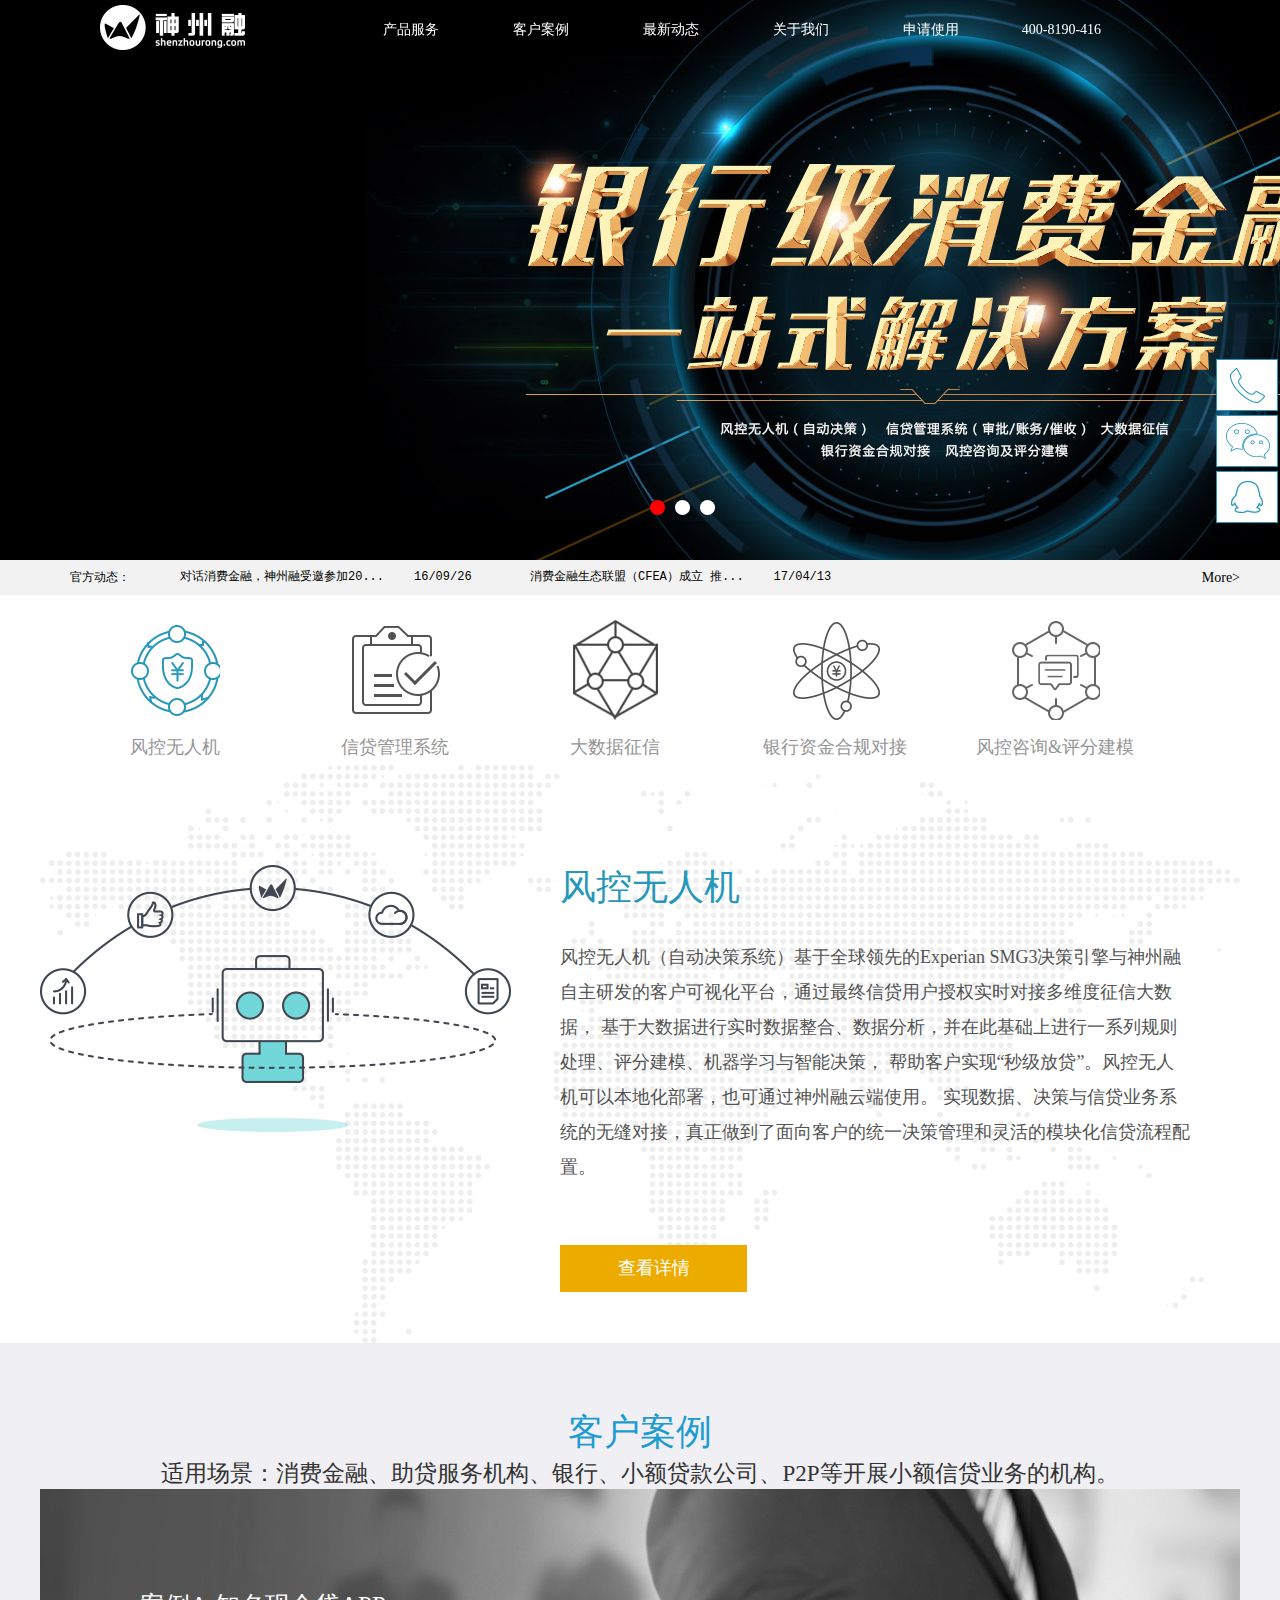
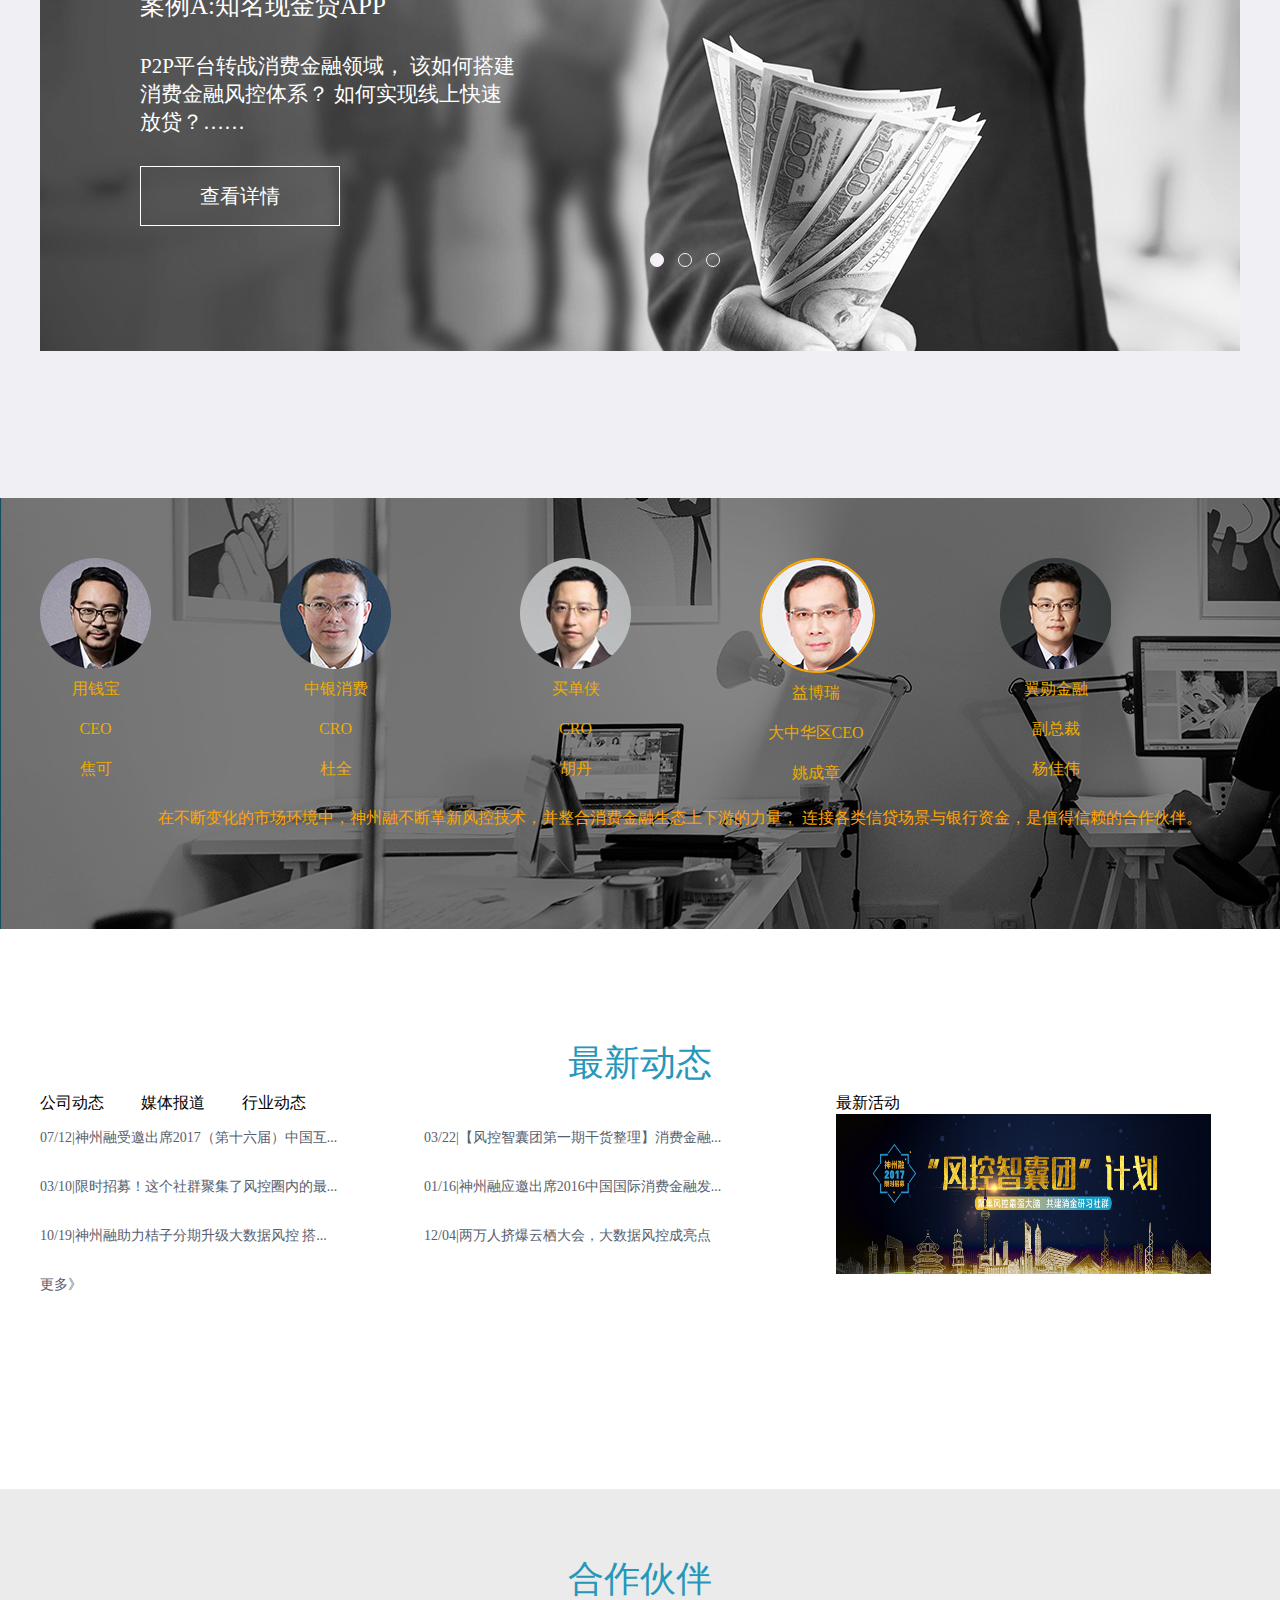
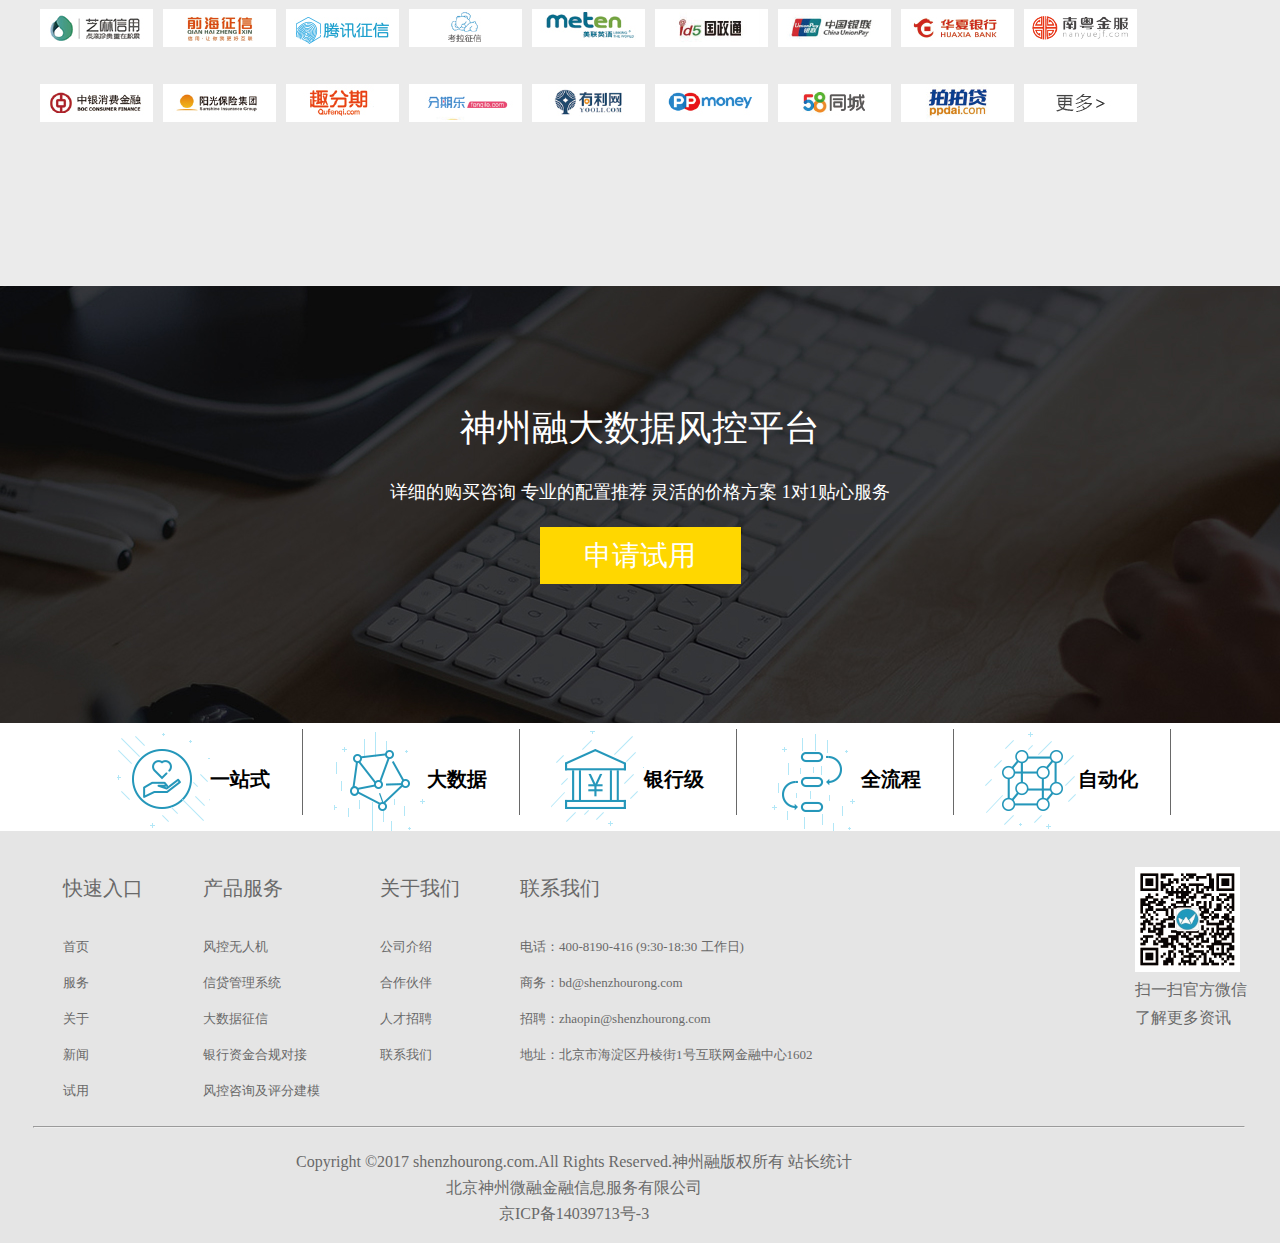
<file: html/index.html>
<!DOCTYPE html>
<html lang="en" xmlns="http://www.w3.org/1999/html" xmlns="http://www.w3.org/1999/html">
<head>
    <meta charset="UTF-8">
    <title>index</title>
    <link rel="stylesheet" href="../css/index.css">
    <script src="../js/index.js"></script>
</head>
<body>
<div id="wrapper">
<div id="index_fixedBox">
    <ul>
        <li class="tel">
            <a href="#"></a>
            <div >
                <span>电话：400-8190-416</span>
            </div>
        </li>

        <li class="wx">
            <a href="#"></a>
            <div >
                <img style="border: 0" src="../img/about_images/erweima.png" />
            </div>
        </li>

        <li class="QQ">
            <a href="#"></a>
        </li>

        <li id="up" class="arrow">
            <a href="#"></a>
        </li>

    </ul>
</div>

<div id="content">
    <nav>
        <img src="../img/first_images/145x45baise.png">
        <ul id="main_nav">
            <li id="index_prolist"><a href="production.html">产品服务</a>
                <ul id="index_proSecNav">
                    <li>风控无人机</li>
                    <li>信贷管理系统</li>
                    <li>大数据征信</li>
                    <li>银行资金合规对接</li>
                    <li>风控咨询&风控建模</li>
                </ul>
            </li>
            <li><a href="client.html">客户案例</a></li>
            <li id="index_newlist"><a href="new_active.html">最新动态</a>
                <ul id="index_newSecNav">
                    <li>公司动态</li>
                    <li>媒体报道</li>
                    <li>行业动态</li>
                </ul>
            </li>
            <li id="index_aboutlist"><a href="about.html">关于我们</a>
                <ul id="index_aboutSecNav">
                    <li>公司介绍</li>
                    <li>人才招聘</li>
                    <li>合作伙伴</li>
                    <li>联系我们</li>
                </ul>
            </li>
            <li>申请使用</li>
            <li>400-8190-416</li>
        </ul>
    </nav>
    <div id="index_carouse">
        <div id="index_img_list" style="left: 0">
            <img src="../img/first_images/01_11_.jpg">
            <img src="../img/first_images/01%20_10_.jpg">
            <img src="../img/first_images/01_13.jpg">
        </div>
        <div id="index_carouseArrow">
            <span id="navPrevPic">&lt;</span>
            <span id="navNextPic">&gt;</span>
        </div>
        <div id="index_imgBtn">
            <span class="on"></span>
            <span></span>
            <span></span>
        </div>
    </div>
    <div id="index_newMessage">
        <div id="index_newMessageDetails">
            <span id="index_messageTitle">官方动态：</span>
            <ul id="index_messageUl" style="top: 0">
                <li>
                    <pre>
<a href="#">对话消费金融，神州融受邀参加20...<span>16/09/26</span></a>
<a href="#">风控智囊团第一期干货整理】消...<span>17/03/22</span></a>
<a href="#">买单侠：医美与蓝领消费金融风控...<span>17/04/13</span></a>
                    </pre>
                </li>
                <li>
                    <pre>
<a href="#">消费金融生态联盟（CFEA）成立 推...<span>17/04/13</span></a>
<a href="#">限时招募！这个社群狙击了风控圈...<span>17/03/10</span></a>
<a href="#">神州融受邀出席2017（第十六届）...<span>17/07/12</span></a>
                    </pre>
                </li>
            </ul>
            <span id="index_messageMore"><a href="#">More&gt;</a></span>
        </div>

    </div>
</div>
<div id="container_main">
<div class="container_head">
    <dl class="section_title" id="on">
        <dt class="section1"></dt>
        <dd><a href="#">风控无人机</a></dd>
    </dl>
    <dl class="section_title">
        <dt class="section2"></dt>
        <dd><a href="#">信贷管理系统</a></dd>
    </dl>
    <dl class="section_title">
        <dt class="section3"></dt>
        <dd><a href="#">大数据征信</a></dd>
    </dl>
    <dl class="section_title">
        <dt class="section4"></dt>
        <dd><a href="#">银行资金合规对接</a></dd>
    </dl>
    <dl class="section_title">
        <dt class="section5"></dt>
        <dd><a href="#">风控咨询&评分建模</a></dd>
    </dl>
</div>
<div id="section_details">
    <ul id="section_list" style="left: 0">
        <li class="section_li">
            <div class="section_img"><img src="../img/first_images/pic13_dzf.png" alt=""></div>
            <div class="section_introduce">
                <span>风控无人机</span>
                <p> 风控无人机（自动决策系统）基于全球领先的Experian
                    SMG3决策引擎与神州融自主研发的客户可视化平台，通过最终信贷用户授权实时对接多维度征信大数据，
                    基于大数据进行实时数据整合、数据分析，并在此基础上进行一系列规则处理、评分建模、机器学习与智能决策，
                    帮助客户实现“秒级放贷”。风控无人机可以本地化部署，也可通过神州融云端使用。
                    实现数据、决策与信贷业务系统的无缝对接，真正做到了面向客户的统一决策管理和灵活的模块化信贷流程配置。</p>
                <a href="#">查看详情</a>
            </div>
        </li>

        <li class="section_li">
            <div class="section_img"><img src="../img/first_images/pic14.png" alt=""></div>
            <div class="section_introduce">
                <span>信贷管理系统</span>
                <p>信贷管理系统可采用混合云服务模式，涵盖信贷全流程管理：包括审批系统、账务系统、催收系统及移动端定制化开发，
                    可根据业务流程差异灵活配置或模块化独立运行。</p>
                <p>适用业务范围：平台涵盖消费金融、车贷、房贷、网商贷、POS贷等不同业务类型，
                    并可以设定最佳实践的风控流程、评分模型及业务风控策略体系。</p>
                <a href="#">查看详情</a>
            </div>
        </li>

        <li class="section_li">
            <div class="section_img"><img src="../img/first_images/pic16.png" alt=""></div>
            <div class="section_introduce">
                <span>大数据征信</span>
                <p>神州融率先对接芝麻信用、前海征信、腾讯、国政通、通信运营商、银联、航空、工商等第三方权威征信数据源，
                    实时连接反欺诈、核身、行为、交易、设备指纹、爬虫等3000+维度征信大数据服务，与多家核心数据源深度战略合作，
                    通过规模化定向数据集中采购，数据策略定制、联合建模等模式，大幅降低客户成本，输出行业领先的风控数据应用能力。
                    多数据通道互备互补，保持行业领先的服务响应速度和覆盖能力，确保线上风控服务稳定输出，从而保证客户秒级批贷能力不受单个数据源稳定性影响。</p>
                <a href="#">查看详情</a>
            </div>
        </li>

        <li class="section_li">
            <div class="section_img"><img src="../img/first_images/pic17.png" alt=""></div>
            <div class="section_introduce">
                <span>银行资金合规对接</span>
                <p>作为体系内机构与消费金融资产的高效对接桥梁，神州融的平台系统和流 程符合银行级合规要求，
                    一方面可以帮助体系内资金做好资产筛选和二次大数据风控，确保信贷过程和最终信贷用户的风险控制，
                    帮助诸如银行的体系内机构规模化发展小额分散的消费金融场景资产；
                    另一方面，消费场景可以通过平台获得持续稳定低成本的体系内资金，对接央行征信，解决其业务规模化可持续发展需求。</p>
                <a href="#">查看详情</a>
            </div>
        </li>

        <li class="section_li">
            <div class="section_img"><img src="../img/first_images/pic12_dzf.png" alt=""></div>
            <div class="section_introduce">
                <span>风控咨询&评分建模</span>
                <p>神州融风控体系由三大模块构成：核身、反欺诈与信贷决策，各模块包含不同的数据组合、风控规则、评分模型等，
                    并依托于三大风控能力 （数据、决策引擎、云系统） 而实现，由此构成了神州融的风控3X3防火墙体系，帮助客户全方位实时防控信贷风险。
                    基于此3X3体系，神州融还向客户提供定制化的风控咨询和评分建模服务。</p>
                <a href="#">查看详情</a>
            </div>
        </li>
    </ul>
</div>
</div>

    <!--案例轮播-->
    <div id="index_example">
        <div class="index_example_box">
            <p class="index_example_title">客户案例</p>
            <p class="index_example_info">
                适用场景：消费金融、助贷服务机构、银行、小额贷款公司、P2P等开展小额信贷业务的机构。
            </p>
             <!--案例轮播-->
            <div id="index_example_change">

                <div id="index_example_pic" style="left: 0">
                    <div class="index_example_A">
                        <!--里面的内容-->
                        <!--案例A-->
                        <div class="index_example_thing">
                            <p class="index_example_item">案例A:知名现金贷APP</p>
                            <p class="index_example_detail">P2P平台转战消费金融领域，
                                该如何搭建消费金融风控体系？
                                如何实现线上快速放贷？……</p>
                            <p class="index_example_check"><a href="#"><button>查看详情</button></a> </p>
                        </div>
                    </div>
                    <div class="index_example_B">
                        <!--案例B-->
                        <div class="index_example_thing">
                            <p class="index_example_item">案例B：大型教育培训机构</p>
                            <p class="index_example_detail">场景端机构如何独立开展消费分期业
                                务？如何从零搭建消费金融业务体
                                系………</p>
                            <p class="index_example_check"><a href="#"><button>查看详情</button></a> </p>
                        </div >
                    </div>
                    <div class="index_example_C">
                        <!--案例C-->
                        <div class="index_example_thing">
                            <p class="index_example_item">案例C：知名P2P平台</p>
                            <p class="index_example_detail">P2P平台转战消费金融领域，
                                该如何搭建消费金融风控体系？
                                如何实现线上快速放贷？……</p>
                            <p class="index_example_check"><a href="#"><button>查看详情</button></a> </p>
                        </div>
                    </div>
                </div>
                <!--圆圈-->
                <div id="index_example_buttons">
                    <span class="on"></span>
                    <span></span>
                    <span></span>
                </div>
                <!--左右箭头-->
                <a id="index_example_prev" class="index_example_arrow">&lt;</a>
                <a id="index_example_next" class="index_example_arrow">&gt;</a>
            </div>
        </div>
    </div>
    <!--知名人物介绍-->
    <div id="index_person">
       <div id="index_person_dec">
        <dl class="index_person_list">
            <dt><img class="test" src="../img/first_images/jiaoke.png"></dt>
            <dd class="dd0">
                用钱宝<br>
                CEO<br>
                焦可
            </dd>
        </dl>
        <dl class="index_person_list">
            <dt><img class="test"  src="../img/first_images/du.png"></dt>
            <dd class="dd1">
                中银消费<br>
                CRO<br>
                杜全
            </dd>

        </dl>
        <dl class="index_person_list">
            <dt><img class="test" src="../img/first_images/hudan.png"></dt>
            <dd class="d2">
                买单侠<br>
                CRO<br>
                胡丹
            </dd>


        </dl>
        <dl class="index_person_list">
            <dt class="active1"><img  src="../img/first_images/yi.png" class="test"></dt>
            <dd class="dd3">
                益博瑞<br>
                大中华区CEO<br>
                姚成章
            </dd>
           </dl>
        <dl class="index_person_list">
            <dt><img class="test" src="../img/first_images/yang.png"></dt>
            <dd class="dd4">
                翼勋金融<br>
                副总裁<br>
                杨佳伟
            </dd>
        </dl>
           <p class="index_person_ditail show">
               在不断变化的市场环境中，神州融不断革新风控技术，并整合消费金融生态上下游的力量，
               连接各类信贷场景与银行资金，是值得信赖的合作伙伴。
           </p>
           <p class="index_person_ditail">
               神州融秉承“打造银行级消费金融解决方案”的理念，对自身的专业技术，系统架构、
               流程规范、安全合规性都坚持了严苛的标准和要求，
               相信大数据风控会助力消费金融行业更安全快速的发展。
           </p>
           <p class="index_person_ditail">
               从“大数据风控专家”到提供“消费金融解决方案领导者”，神州融一直走在科技金融行业前列，
               为客户的业务发展保驾护航，在激烈的市场竞争中获得稳健的发展。
           </p>
           <p class="index_person_ditail">
               神州融对消费金融行业的深刻理解和强大的技术实力，能够针对客户的独特需求设计定制化、
               开创性的解决方案。先进的业务理念和扎实的技术手段，可以降低非金融从业机构进入消费金融领域的门槛。
           </p>
           <p class="index_person_ditail">
               在我们所接触的大数据风控供应商中，神州融的服务最全面也最专业的，从征信数据、IT系统、评分建模到资金对接，
               使客户无论处在业务发展的哪个阶段，都能获得专业的服务与支持。
           </p>
       </div>
    </div>
    <!--最新动态部分-->
    <div id="index_latest">
        <p class="index_latest_bigtitle">最新动态</p>
        <!--左边切换-->
        <div class="index_latest_left">
            <ul class="index_latest_title">
                <li class="index_latest_dec">公司动态</li>
                <li class="index_latest_dec">媒体报道</li>
                <li class="index_latest_dec">行业动态</li>
            </ul>
            <ul class="index_latest_detail index_latest_detail_show">
                <li><a href="../html/new_active.html">07/12|神州融受邀出席2017（第十六届）中国互...</a></li>
                <li><a href="../html/new_active.html">03/22|【风控智囊团第一期干货整理】消费金融...</a></li>
                <li><a href="../html/new_active.html">03/10|限时招募！这个社群聚集了风控圈内的最...</a></li>
                <li><a href="../html/new_active.html">01/16|神州融应邀出席2016中国国际消费金融发...</a></li>
                <li><a href="../html/new_active.html">10/19|神州融助力桔子分期升级大数据风控 搭...</a></li>
                <li><a href="../html/new_active.html">12/04|两万人挤爆云栖大会，大数据风控成亮点</a></li>
                <li><a href="../html/new_active.html">更多》</a></li>
            </ul>
            <ul class="index_latest_detail">
                <li><a href="../html/new_active.html">09/26|转型消费金融你能过这四道坎么？</a></li>
                <li><a href="../html/new_active.html">06/24|中国互联网大会评选结果揭晓神州融荣摘...</a></li>
                <li><a href="../html/new_active.html">06/20|神州融布局消费金融自动化风控 为信贷...</a></li>
                <li><a href="../html/new_active.html">06/20|18个月增长17倍 手机贷大数据风控系统...</a></li>
                <li><a href="../html/new_active.html">06/20|神州融助力桔子分期升级大数据风控 搭...</a></li>
                <li><a href="../html/new_active.html">11/20|两万人挤爆云栖大会，大数据风控成亮点</a></li>
                <li><a href="../html/new_active.html">更多》</a></li>
            </ul>
            <ul class="index_latest_detail">
                <li><a href="../html/new_active.html">04/13|买单侠：医美与蓝领消费金融风控套路</a></li>
                <li><a href="../html/new_active.html">12/05|从获客、风控、资金角度分析现金贷（发...</a></li>
                <li><a href="../html/new_active.html">01/17|消费金融公司年末加速扩容，探析银行入...</a></li>
                <li><a href="../html/new_active.html">12/22|环球美联宣告破产 消费金融分期贷躺枪</a></li>
                <li><a href="../html/new_active.html">01/07|国内大数据公司名单汇总</a></li>
                <li><a href="../html/new_active.html">12/28|自动决策|信贷评分决策|决策引擎</a></li>
                <li><a href="../html/new_active.html">更多》</a></li>
            </ul>
        </div>
        <!--右边图片-->
        <div class="index_latest_right">
            <p>最新活动</p>
            <div class="index_latest_img">
                <img src="../img/first_images/xinwen.jpg">
            </div>

        </div>
    </div>
    <!--logo标志部分-->
    <div id="index_somelogo">
           <p>合作伙伴</p>
        <ul class="index_somelogo_list">
            <li><a href="index.html"><img src="../img/first_images/01.jpg" /></a></li>
            <li><a href="index.html"><img src="../img/first_images/02.jpg" /></a></li>
            <li><a href="index.html"><img src="../img/first_images/03.jpg" /></a></li>
            <li><a href="index.html"><img src="../img/first_images/04.jpg" /></a></li>
            <li><a href="index.html"><img src="../img/first_images/05.jpg" /></a></li>
            <li><a href="index.html"><img src="../img/first_images/06.jpg" /></a></li>
            <li><a href="index.html"><img src="../img/first_images/07.jpg" /></a></li>
            <li><a href="index.html"><img src="../img/first_images/08.jpg" /></a></li>
            <li><a href="index.html"><img src="../img/first_images/09.jpg" /></a></li>
            <li><a href="index.html"><img src="../img/first_images/10.jpg" /></a></li>
            <li><a href="index.html"><img src="../img/first_images/11.jpg" /></a></li>
            <li><a href="index.html"><img src="../img/first_images/12.jpg" /></a></li>
            <li><a href="index.html"><img src="../img/first_images/13.jpg" /></a></li>
            <li><a href="index.html"><img src="../img/first_images/14.jpg" /></a></li>
            <li><a href="index.html"><img src="../img/first_images/15.jpg" /></a></li>
            <li><a href="index.html"><img src="../img/first_images/16.jpg" /></a></li>
            <li><a href="index.html"><img src="../img/first_images/17.jpg" /></a></li>
            <li><a href="index.html"><img src="../img/first_images/18.jpg" /></a></li>
        </ul>
    </div>
</div>

<!--尾部-->
<div id="client_apply">
    <!--申请试用-->
    <div id="client_try">
        <span>神州融大数据风控平台</span>
        <p>详细的购买咨询 专业的配置推荐 灵活的价格方案 1对1贴心服务</p>
        <input type="button" value="申请试用"/>
    </div>
</div>
<div id="client_class">
    <!--//一站式，大数据-->
    <ul>
        <li><a href="#" ><img src="../img/first_images/iconyi.png" />一站式</a></li>
        <li><a href="#"> <img src="../img/first_images/iconda.png" />大数据</a></li>
        <li><a href="#"><img src="../img/first_images/iconyin.png" />银行级</a></li>
        <li><a href="#"><img src="../img/first_images/iconquan.png" />全流程</a></li>
        <li><a href="#"><img src="../img/first_images/iconzi.png" />自动化</a></li>
    </ul>
</div>
<div id="client_foot">
    <div id="client_foot-box">
        <ul>
            <li class="client_list"><a href="#">快速入口</a></li>
            <li><a href="#">首页</a></li>
            <li><a href="#">服务</a></li>
            <li><a href="#">关于</a></li>
            <li><a href="#">新闻</a></li>
            <li><a href="#">试用</a></li>
        </ul>
        <ul>
            <li class="client_list"><a href="#">产品服务</a></li>
            <li><a href="#">风控无人机</a></li>
            <li><a href="#">信贷管理系统</a></li>
            <li><a href="#">大数据征信</a></li>
            <li><a href="#">银行资金合规对接</a></li>
            <li><a href="#">风控咨询及评分建模</a></li>
        </ul>
        <ul>
            <li class="client_list"><a href="#">关于我们</a></li>
            <li><a href="#">公司介绍</a></li>
            <li><a href="#">合作伙伴</a></li>
            <li><a href="#">人才招聘</a></li>
            <li><a href="#">联系我们</a></li>
        </ul>
        <ul>
            <li class="client_list"><a href="#">联系我们</a></li>
            <li><a href="#">电话：400-8190-416 (9:30-18:30 工作日)</a></li>
            <li><a href="#">商务：bd@shenzhourong.com</a></li>
            <li><a href="#">招聘：zhaopin@shenzhourong.com</a></li>
            <li><a href="#">地址：北京市海淀区丹棱街1号互联网金融中心1602</a></li>
        </ul>
        <div id="client_code">
            <img src="../img/first_images/erweima.png" />
            <p>扫一扫官方微信</p>
            <p>了解更多资讯</p>
        </div>
        <hr style="float: left;width: 1210px"/>
        <footer>
            Copyright&nbsp;&copy2017 shenzhourong.com.All Rights Reserved.神州融版权所有 站长统计 <br/>
            北京神州微融金融信息服务有限公司 <br/>
            京ICP备14039713号-3
        </footer>
    </div>
</div>
</body>
</html>
</file>
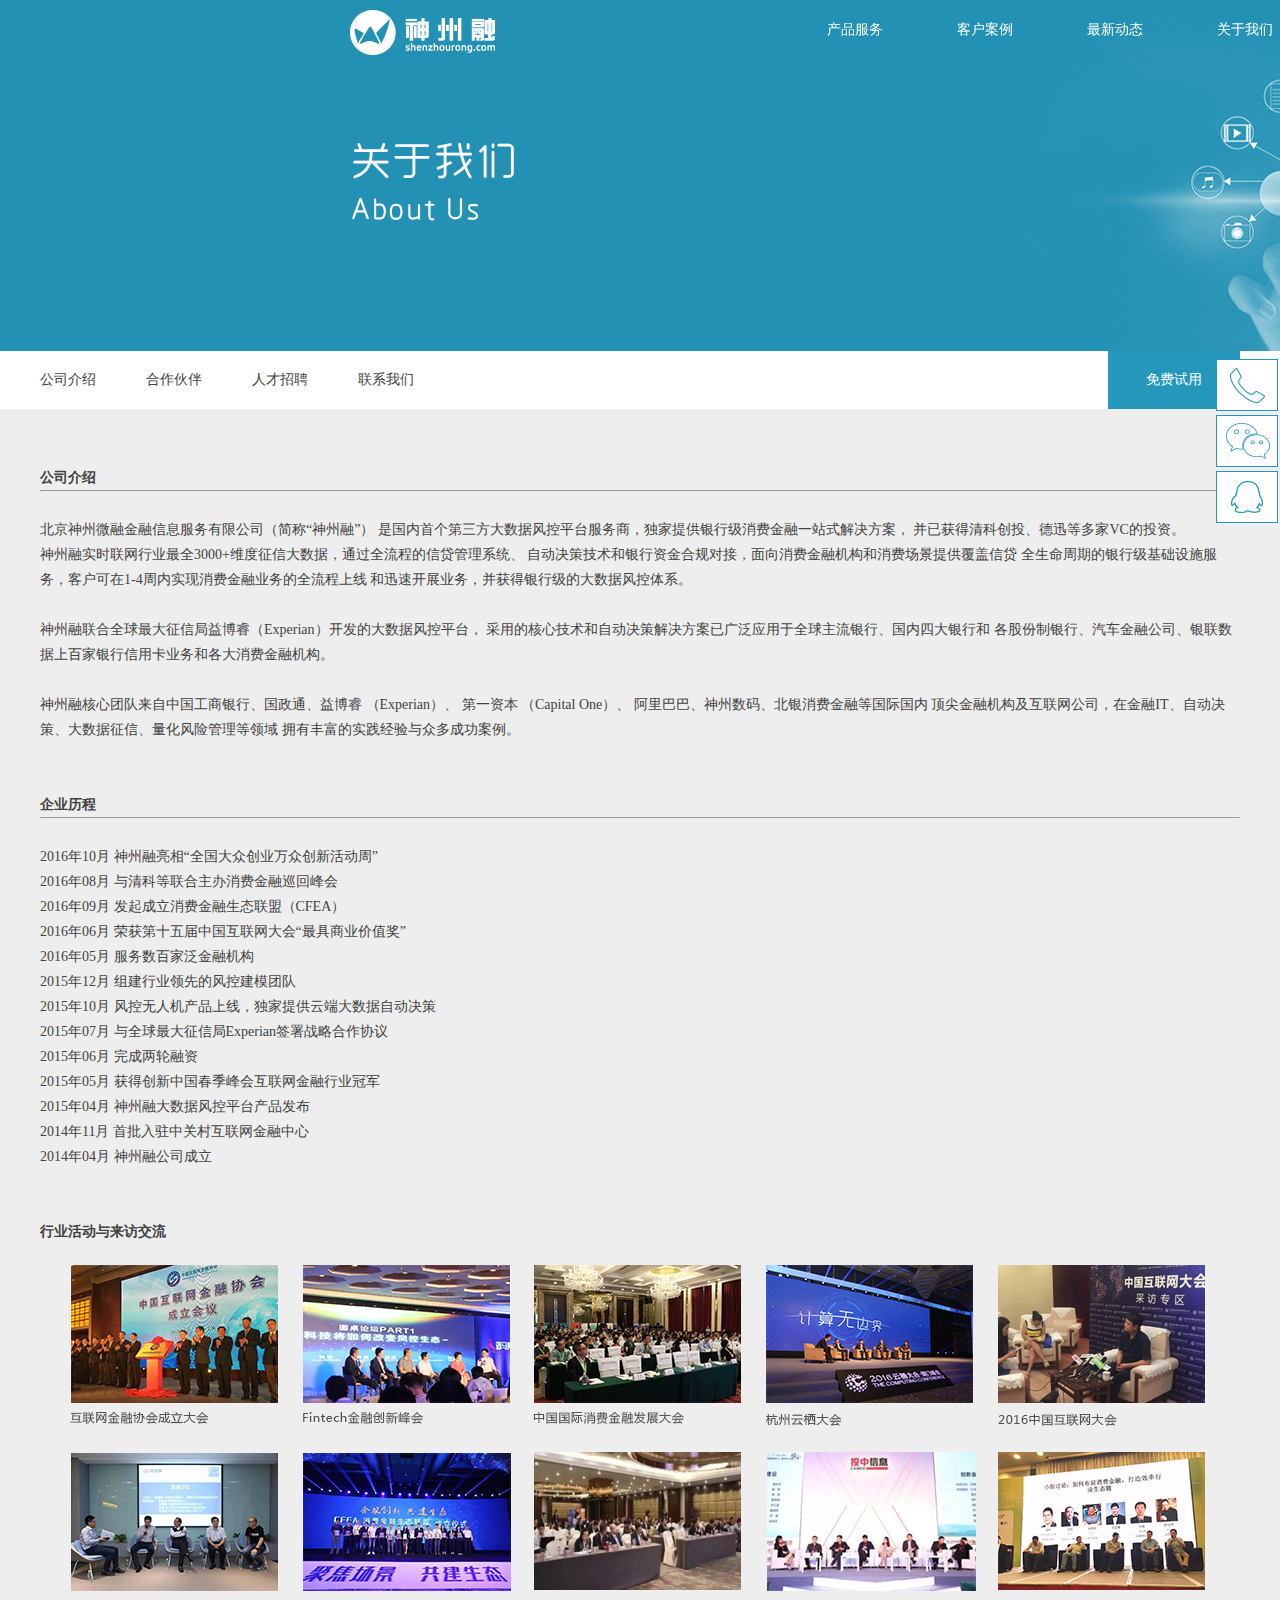
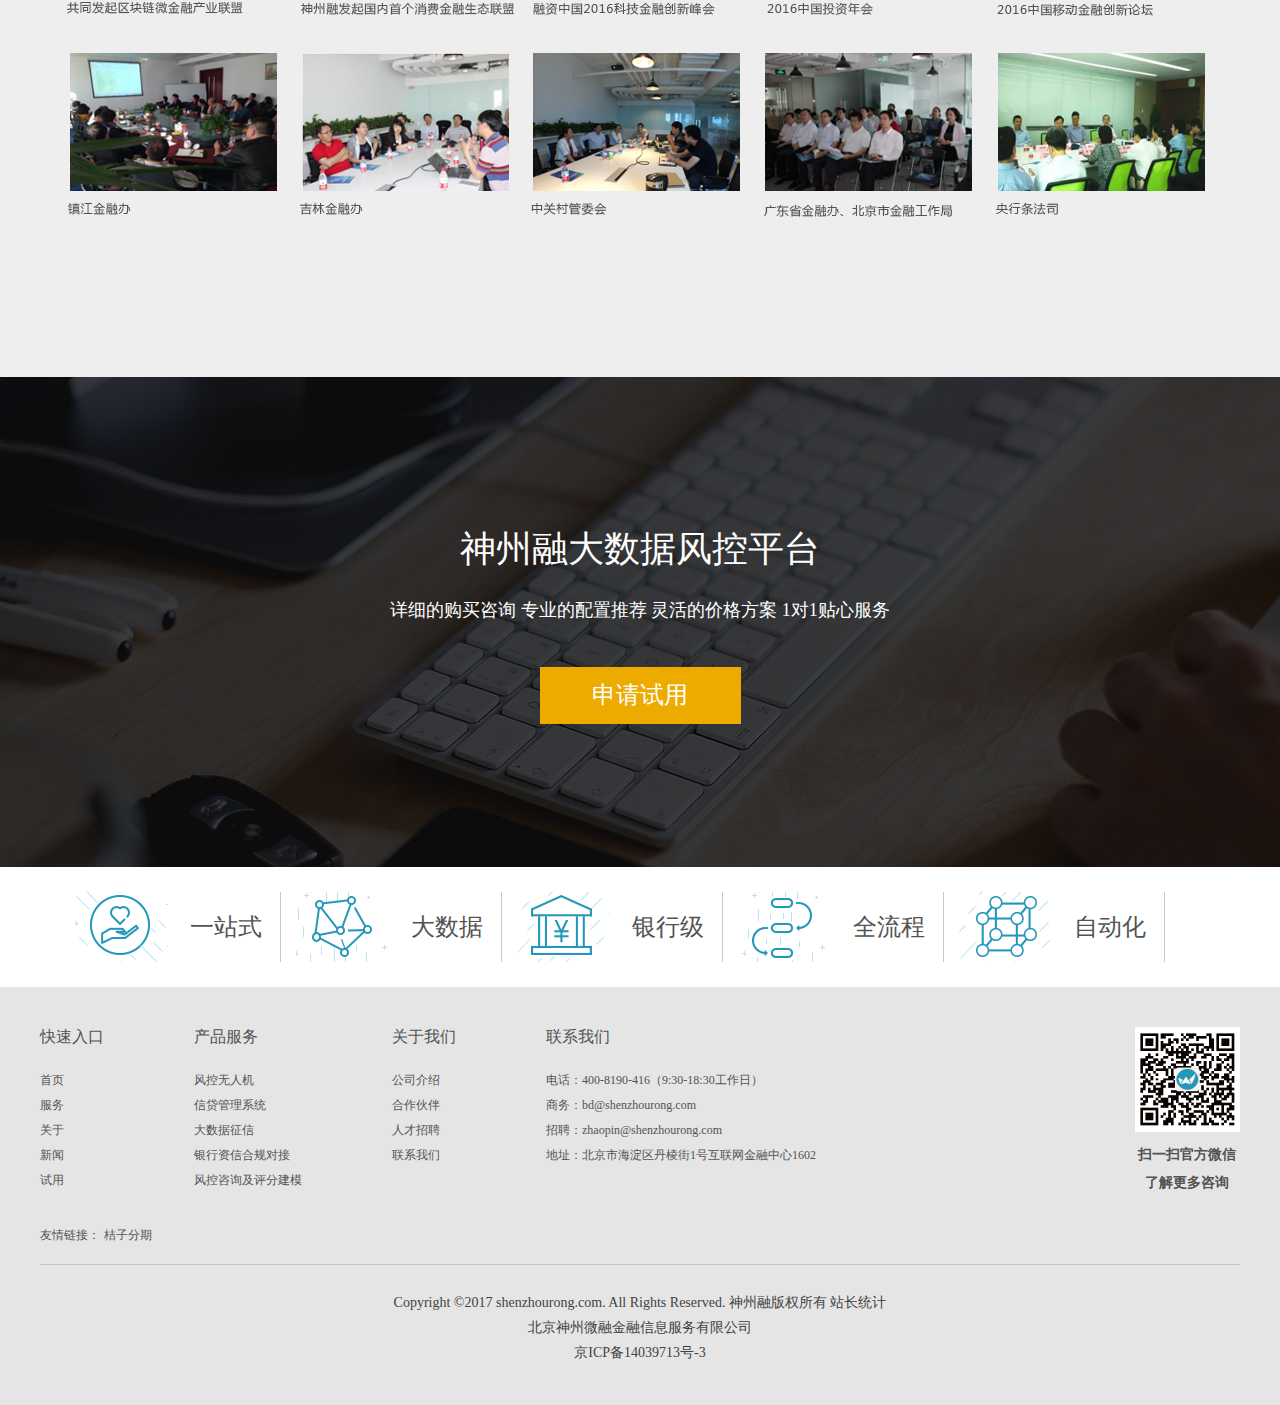
<file: html/about.html>
<!DOCTYPE html>
<html lang="en">
<head>
    <meta charset="UTF-8">
    <title>Title</title>
    <link href="../css/about.css" type="text/css" rel="stylesheet">
    <script src="../js/about.js"></script>
</head>

<body>
<!--about头部开始-->
<!--about头部导航条-->
<div id="content">
    <div id="client_box">
        <ul>
            <li class="tel">
                <a href="#"></a>
                <div >
                    <span>电话：400-8190-416</span>
                </div>
            </li>

            <li class="wx">
                <a href="#"></a>
                <div >
                    <img style="border: 0" src="../img/about_images/erweima.png" />
                </div>
            </li>

            <li class="QQ">
                <a href="#"></a>
            </li>

            <li id="up" class="arrow">
                <a href="#"></a>
            </li>

        </ul>
    </div>
    <nav>
        <!--about导航logo-->
        <a href="index.html"><img src="../img/first_images/145x45baise.png"></a>
        <!--about二级菜单栏-->
        <!--about头部右边导航list-->
        <ul id="main_nav">
            <li id="index_prolist"><a href="production.html">产品服务</a>
                <!--about下拉栏产品服务-->
                <ul id="index_proSecNav">
                    <li>风控无人机</li>
                    <li>信贷管理系统</li>
                    <li>大数据征信</li>
                    <li>银行资金合规对接</li>
                    <li>风控咨询&风控建模</li>
                </ul>
            </li>
            <li><a href="client.html">客户案例</a></li>
            <li id="index_newlist"><a href="new_active.html">最新动态</a>
                <!--about下拉栏最新动态-->
                <ul id="index_newSecNav">
                    <li>公司动态</li>
                    <li>媒体报道</li>
                    <li>行业动态</li>
                </ul>
            </li>
            <li id="index_aboutlist"><a href="about.html">关于我们</a>
                <!--about下拉栏关于我们-->
                <ul id="index_aboutSecNav">
                    <li>公司介绍</li>
                    <li>人才招聘</li>
                    <li>合作伙伴</li>
                    <li>联系我们</li>
                </ul>
            </li>
            <li>申请使用</li>
            <li>400-8190-416</li>
        </ul>
    </nav>
</div>
<!--about头部背景图-->
<div id="bg"></div>
<!--about头部结束-->

<!--about中间主要内容开始-->
<div id="about-container">
    <div class="about-main">
        <!--about主要部分导航-->
        <div id="about-containerNav">
            <!--about左边介绍导航-->
            <div id="about-containerLeftnav">
                <ul>
                    <li><a href="about.html">公司介绍</a></li>
                    <li><a href="#">合作伙伴</a></li>
                    <li><a href="#">人才招聘</a></li>
                    <li><a href="#" style="margin-right: 0;">联系我们</a></li>
                </ul>
                <!--about右边免费试用-->
                <a href="#" id="about-free">免费试用</a>
            </div>
        </div>
        <!--about主要信息部分-->
        <div id="about-containerInfo">
            <div>
                <!--about公司介绍-->
                <p class="about-MsoNormal"><strong>公司介绍</strong></p>
                <hr>
                <br>
                <p class="about-MsoNormal">
                    <span>北京神州微融金融信息服务有限公司（简称“神州融”）
                        是国内首个第三方大数据风控平台服务商，独家提供银行级消费金融一站式解决方案，
                        并已获得清科创投、德迅等多家VC的投资。
                    </span>
                </p>
                <p class="about-MsoNormal">
                    <span>
                        神州融实时联网行业最全3000+维度征信大数据，通过全流程的信贷管理系统、
                        自动决策技术和银行资金合规对接，面向消费金融机构和消费场景提供覆盖信贷
                        全生命周期的银行级基础设施服务，客户可在1-4周内实现消费金融业务的全流程上线
                        和迅速开展业务，并获得银行级的大数据风控体系。
                    </span>
                </p>
                <br>
                <p class="about-MsoNormal">
                    <span>
                        神州融联合全球最大征信局益博睿（Experian）开发的大数据风控平台，
                        采用的核心技术和自动决策解决方案已广泛应用于全球主流银行、国内四大银行和
                        各股份制银行、汽车金融公司、银联数据上百家银行信用卡业务和各大消费金融机构。
                    </span>
                </p>
                <br>
                <p class="about-MsoNormal">
                    <span>
                        神州融核心团队来自中国工商银行、国政通、益博睿 （Experian）、
                        第一资本 （Capital One）、 阿里巴巴、神州数码、北银消费金融等国际国内
                        顶尖金融机构及互联网公司，在金融IT、自动决策、大数据征信、量化风险管理等领域
                        拥有丰富的实践经验与众多成功案例。
                    </span>
                </p>
                <br><br>
                <!--about企业历程-->
                <p class="about-MsoNormal"><strong>企业历程</strong></p>
                <hr>
                <br>
                <p class="about-MsoNormal">
                    <span>
                        2016年10月 神州融亮相“全国大众创业万众创新活动周”
                     </span>
                </p>
                <p class="about-MsoNormal">
                    <span>
                        2016年08月 与清科等联合主办消费金融巡回峰会
                    </span>
                </p>
                <p class="about-MsoNormal">
                    <span>
                        2016年09月 发起成立消费金融生态联盟（CFEA）
                    </span>
                </p>
                <p class="about-MsoNormal">
                    <span>
                        2016年06月 荣获第十五届中国互联网大会“最具商业价值奖”
                    </span>
                </p>
                <p class="about-MsoNormal">
                    <span>
                        2016年05月 服务数百家泛金融机构
                    </span>
                </p>
                <p class="about-MsoNormal">
                    <span>
                        2015年12月 组建行业领先的风控建模团队
                    </span>
                </p>
                <p class="about-MsoNormal">
                    <span>
                        2015年10月 风控无人机产品上线，独家提供云端大数据自动决策
                    </span>
                </p>
                <p class="about-MsoNormal">
                    <span>
                        2015年07月 与全球最大征信局Experian签署战略合作协议
                    </span>
                </p>
                <p class="about-MsoNormal">
                    <span>
                        2015年06月 完成两轮融资
                    </span>
                </p>
                <p class="about-MsoNormal">
                    <span>
                        2015年05月 获得创新中国春季峰会互联网金融行业冠军
                    </span>
                </p>
                <p class="about-MsoNormal">
                    <span>
                        2015年04月 神州融大数据风控平台产品发布
                    </span>
                </p>
                <p class="about-MsoNormal">
                    <span>
                        2014年11月 首批入驻中关村互联网金融中心
                    </span>
                </p>
                <p class="about-MsoNormal">
                    <span>
                        2014年04月 神州融公司成立
                    </span>
                    <br><br>
                </p>
                <br>
                <!--about行业活动与来访-->
                <p class="about-MsoNormal"><strong>行业活动与来访交流</strong></p>
                    <img src="../img/about_images/01.jpg"/>
                <br>
            </div>
        </div>
    </div>
</div>
<!--about中间主要内容结束-->

<!--about申请试用部分-->
<div id="about-try">
    <span>神州融大数据风控平台</span>
    <div>详细的购买咨询  专业的配置推荐  灵活的价格方案  1对1贴心服务</div>
    <!--about申请使用按钮-->
    <a href="#" id="about-applyProbationButton">申请试用</a>
</div>
<!--about申请试用部分结束-->
<!--about中间主要内容结束-->

<!--about五大服务开始-->
<div id="about-fivServeFunc">
    <div id="about-serveInfo">
        <ul>
            <li><a href="#" class="about-serve1">一站式</a></li>
            <li><a href="#" class="about-serve2">大数据</a></li>
            <li><a href="#" class="about-serve3">银行级</a></li>
            <li><a href="#" class="about-serve4">全流程</a></li>
            <li><a href="#" class="about-serve5">自动化</a></li>
        </ul>
    </div>
</div>
<!--about五大服务结束-->

<!--about底部开始-->
<div id="about-foot">
    <div id="about-footMain">
        <!--about底部上开始-->
        <div id="about-footTop">
            <!--about底部上信息开始-->
            <div id="about-footInfo">
                <ul>
                    <li><span><a href="#" style="font-size:16px;">快速入口</a></span></li>
                    <li><a href="#">首页</a></li>
                    <li><a href="#">服务</a></li>
                    <li><a href="#">关于</a></li>
                    <li><a href="#">新闻</a></li>
                    <li><a href="#">试用</a></li>
                </ul>
                <ul>
                    <li><span><a href="#" style="font-size:16px;">产品服务</a></span></li>
                    <li><a href="#">风控无人机</a></li>
                    <li><a href="#">信贷管理系统</a></li>
                    <li><a href="#">大数据征信</a></li>
                    <li><a href="#">银行资信合规对接</a></li>
                    <li><a href="#">风控咨询及评分建模</a></li>
                </ul>
                <ul>
                    <li><span><a href="#" style="font-size:16px;">关于我们</a></span></li>
                    <li><a href="#">公司介绍</a></li>
                    <li><a href="#">合作伙伴</a></li>
                    <li><a href="#">人才招聘</a></li>
                    <li><a href="#">联系我们</a></li>
                </ul>
                <ul>
                    <li><span><a href="#" style="font-size:16px;">联系我们</a></span></li>
                    <li><a href="#">电话：400-8190-416（9:30-18:30工作日）</a></li>
                    <li><a href="#">商务：bd@shenzhourong.com</a></li>
                    <li><a href="#">招聘：zhaopin@shenzhourong.com</a></li>
                    <li><a href="#">地址：北京市海淀区丹棱街1号互联网金融中心1602</a></li>
                </ul>
            </div>
            <!--about底部上信息结束-->
            <!--about底部二维码-->
            <div id="about-footQRcode">
                <img src="../img/about_images/erweima.png">
                <span>扫一扫官方微信</span>
                <span>了解更多咨询</span>
            </div>
        </div>
        <!--about底部上结束-->
        <!--about底部友情链接-->
        <div id="about-footBottom">
            <span>友情链接：</span>
            <a href="#">桔子分期</a>
        </div>
        <!--about底部版权-->
        <div id="about-footCopyright">
            <div id="about-footCopyrightMain">
                <span>Copyright ©2017 shenzhourong.com. All Rights Reserved. 神州融版权所有
                    <a href="#">站长统计</a>
                    <br>
                    北京神州微融金融信息服务有限公司
                </span>
                <br>
                <span>京ICP备14039713号-3</span>
            </div>
        </div>
    </div>
</div>
<!--about底部结束-->
</body>
</html>
</file>
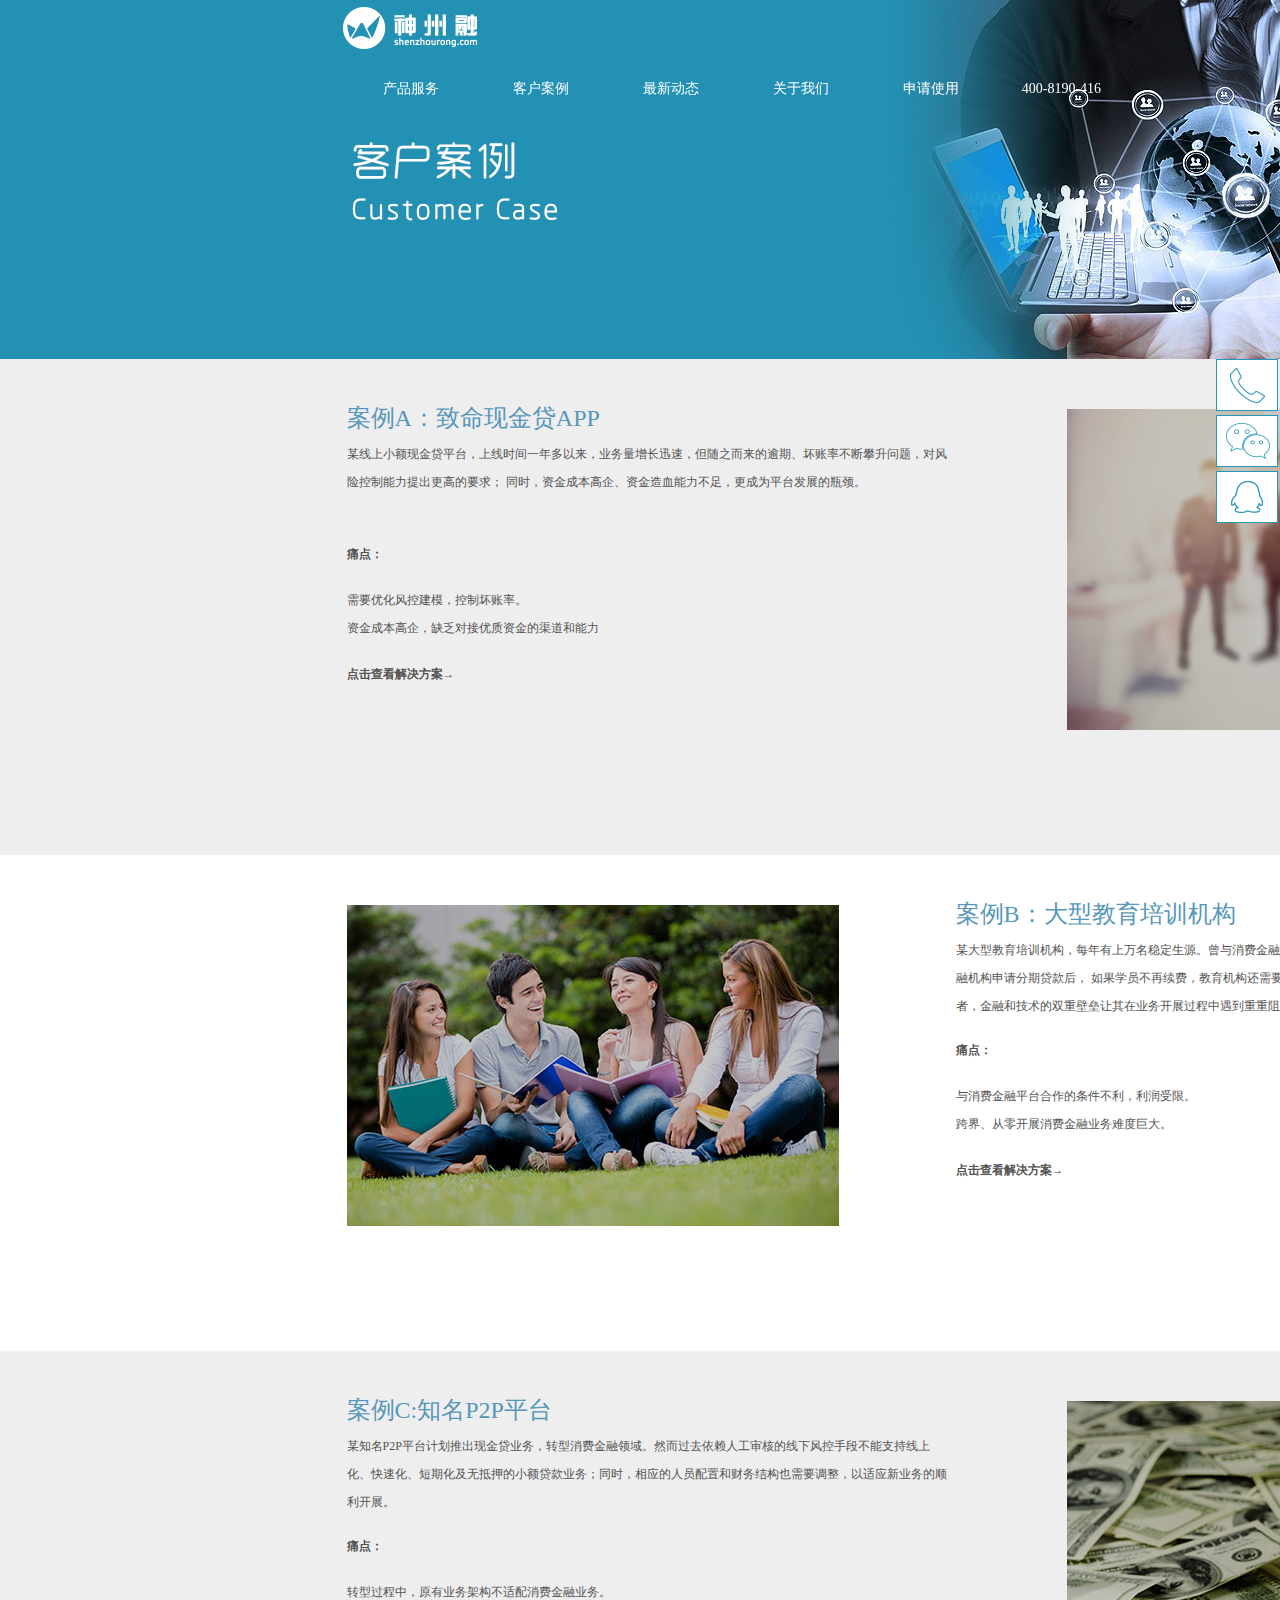
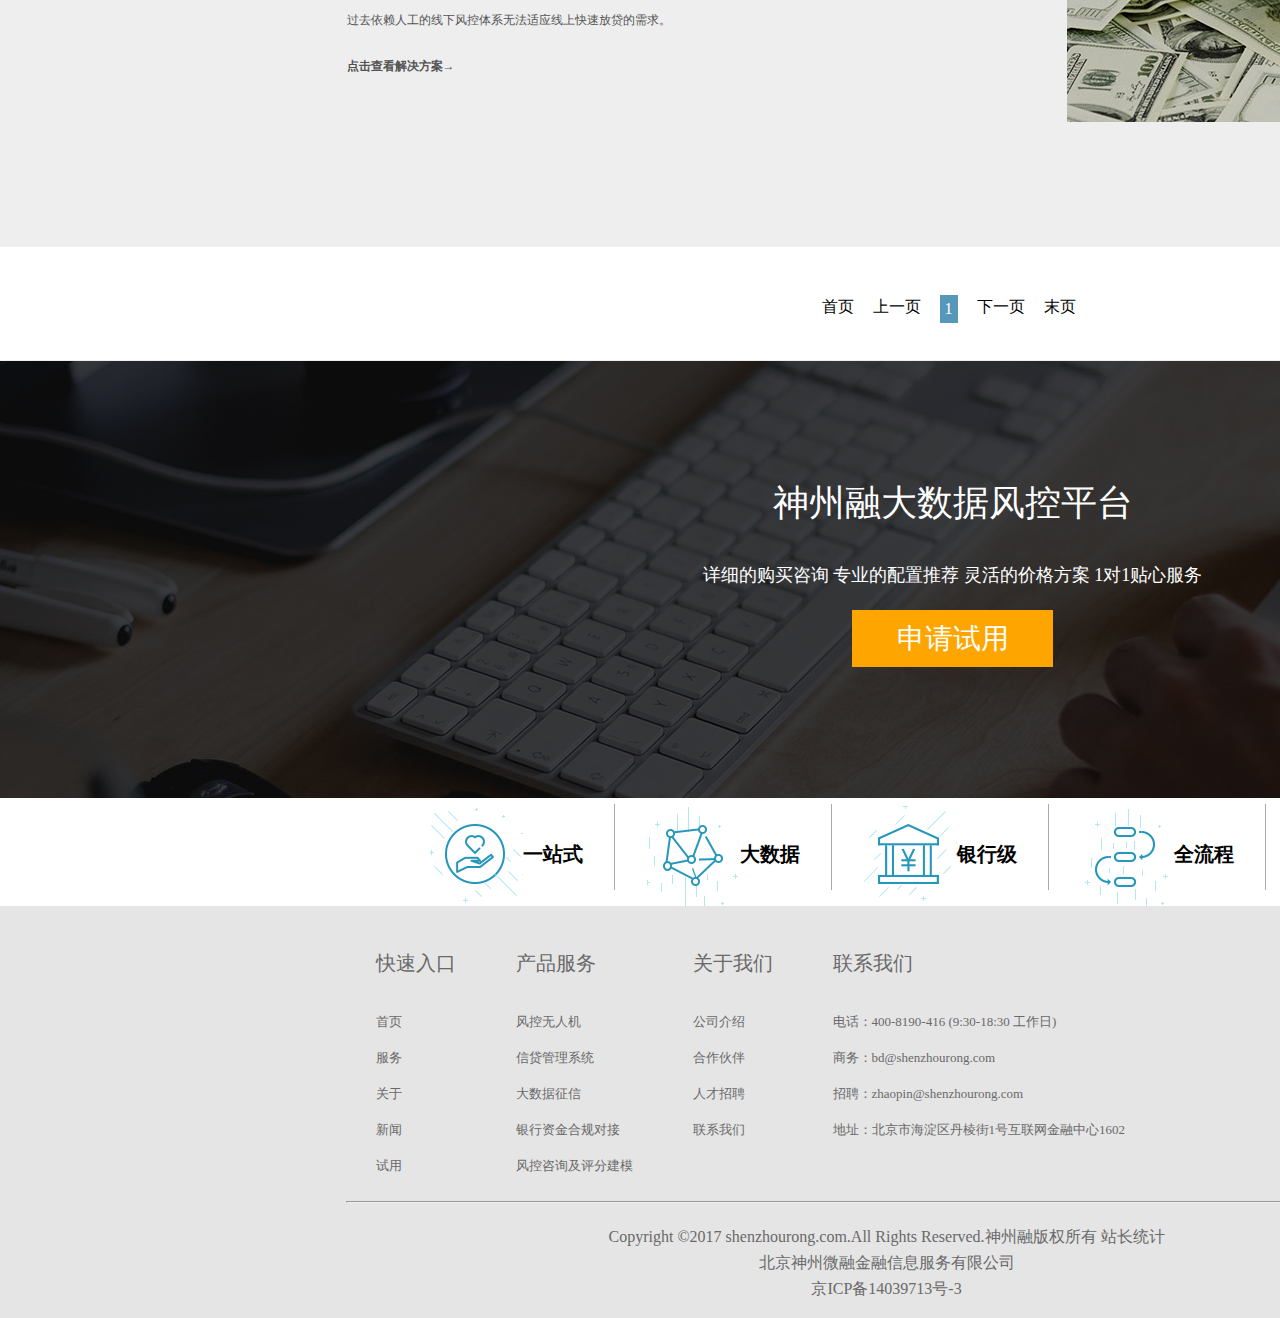
<file: html/client.html>
<!DOCTYPE html>
<html>
<head lang="en">
    <meta charset="UTF-8">
    <title>client</title>
    <link type="text/css" rel="stylesheet" href="../css/client.css"/>
    <script src="../js/client.js"></script>

</head>

<body>
   <div id="client_content">
       <div id="client_box">
           <ul>
               <li class="tel">
                   <a href="#"></a>
                   <div >
                       <span>电话：400-8190-416</span>
                   </div>
               </li>

               <li class="wx">
                   <a href="#"></a>
                   <div >
                       <img style="border: 0" src="../img/about_images/erweima.png" />
                   </div>
               </li>

               <li class="QQ">
                   <a href="#"></a>
               </li>

               <li id="up" class="arrow">
                   <a href="#"></a>
               </li>

           </ul>
       </div>
       <div id="client_head">
           <nav>
               <a href="index.html"><img src="../img/first_images/baise.png"></a>
               <ul id="main_nav">
                   <li id="index_prolist"><a href="production.html">产品服务</a>
                       <ul id="index_proSecNav">
                           <li>风控无人机</li>
                           <li>信贷管理系统</li>
                           <li>大数据征信</li>
                           <li>银行资金合规对接</li>
                           <li>风控咨询&风控建模</li>
                       </ul>
                   </li>
                   <li><a href="client.html">客户案例</a></li>
                   <li id="index_newlist"><a href="new_active.html">最新动态</a>
                       <ul id="index_newSecNav">
                           <li>公司动态</li>
                           <li>媒体报道</li>
                           <li>行业动态</li>
                       </ul>
                   </li>
                   <li id="index_aboutlist"><a href="about.html">关于我们</a>
                       <ul id="index_aboutSecNav">
                           <li>公司介绍</li>
                           <li>人才招聘</li>
                           <li>合作伙伴</li>
                           <li>联系我们</li>
                       </ul>
                   </li>
                   <li>申请使用</li>
                   <li>400-8190-416</li>
               </ul>
           </nav>
       </div>
       <div id="client_caseA">
           <!--//案例A-->
           <div id="client_case_A">
                <div id="client_case-Aleft">
               <a href="#">  <span>案例A：致命现金贷APP </span></a>
               <div class="client_ABCfont">
                   某线上小额现金贷平台，上线时间一年多以来，业务量增长迅速，但随之而来的逾期、坏账率不断攀升问题，对风险控制能力提出更高的要求；
                   同时，资金成本高企、资金造血能力不足，更成为平台发展的瓶颈。
               </div>

               <strong><a href="#">痛点：</a></strong>
                    <p>需要优化风控建模，控制坏账率。 <br/>资金成本高企，缺乏对接优质资金的渠道和能力</p>

               <strong><a href="#">点击查看解决方案→</a></strong>
                </div>
               <div id="client_picA"> </div>
           </div>
       </div>

       <div id="client_caseB">
           <div id="client_case_B">
               <!--案例B左边部分-->
               <div id="client_case-Bleft">
               <a href="#">  <span>案例B：大型教育培训机构 </span></a>
               <div class="client_ABCfont">
                   某大型教育培训机构，每年有上万名稳定生源。曾与消费金融平台合作推出教育分期产品，但在帮助学员向消费金融机构申请分期贷款后，
                   如果学员不再续费，教育机构还需要兜底交还消费金融机构垫付的剩余学费；而作为跨界者，金融和技术的双重壁垒让其在业务开展过程中遇到重重阻碍。<br />
               </div>

               <strong><a href="#">痛点：</a></strong>
                   <p>与消费金融平台合作的条件不利，利润受限。 <br/>跨界、从零开展消费金融业务难度巨大。</p>


               <strong><a href="#">点击查看解决方案→</a></strong>
               </div>
               <div id="client_picB">
                   <img style="float: left" src="../img/client_images/01%20_4.jpg"/>
               </div>
       </div>
      </div>


       <div id="client_caseC">
           <div id="client_case_C">
               <!--案例C左边部分-->
               <div id="client_case-Cleft">
                   <a href="#">  <span>案例C:知名P2P平台 </span></a>
                   <div class="client_ABCfont">
                       某知名P2P平台计划推出现金贷业务，转型消费金融领域。然而过去依赖人工审核的线下风控手段不能支持线上化、快速化、短期化及无抵押的小额贷款业务；同时，相应的人员配置和财务结构也需要调整，以适应新业务的顺利开展。<br />
                       <br />
                   </div>

                   <strong><a href="#">痛点：</a></strong>
                   <p>转型过程中，原有业务架构不适配消费金融业务。 <br/>过去依赖人工的线下风控体系无法适应线上快速放贷的需求。</p>

                   <strong><a href="#">点击查看解决方案→</a></strong>
               </div>
               <div id="client_picC"> </div>
        </div>
       </div>

       <div id="client_page-turing">
           <ul>
               <li>首页</li>
               <li>上一页</li>
               <li class="on">1</li>
               <li>下一页</li>
               <li>末页</li>
           </ul>
       </div>




       <!--尾部-->
       <div id="client_apply">
           <!--申请试用-->
           <div id="client_try">

             <span>神州融大数据风控平台</span>
             <p>详细的购买咨询 专业的配置推荐 灵活的价格方案 1对1贴心服务</p>
             <input type="button" value="申请试用"/>

           </div>
       </div>
       <div id="client_class">
           <!--//一站式，大数据-->
          <ul>
           <li><a href="#" ><img src="../img/first_images/iconyi.png" />一站式</a></li>
           <li><a href="#"> <img src="../img/first_images/iconda.png" />大数据</a></li>
           <li><a href="#"><img src="../img/first_images/iconyin.png" />银行级</a></li>
           <li><a href="#"><img src="../img/first_images/iconquan.png" />全流程</a></li>
           <li class="line"><a href="#"><img src="../img/first_images/iconzi.png" />自动化</a></li>
           </ul>
           </div>
       </div>

       <div id="client_foot">
        <div id="client_foot-box">
           <ul>
               <li class="client_list"><a href="#">快速入口</a></li>
               <li><a href="#">首页</a></li>
               <li><a href="#">服务</a></li>
               <li><a href="#">关于</a></li>
               <li><a href="#">新闻</a></li>
               <li><a href="#">试用</a></li>
           </ul>

           <ul>
               <li class="client_list"><a href="#">产品服务</a></li>
               <li><a href="#">风控无人机</a></li>
               <li><a href="#">信贷管理系统</a></li>
               <li><a href="#">大数据征信</a></li>
               <li><a href="#">银行资金合规对接</a></li>
               <li><a href="#">风控咨询及评分建模</a></li>
           </ul>

           <ul>
               <li class="client_list"><a href="#">关于我们</a></li>
               <li><a href="#">公司介绍</a></li>
               <li><a href="#">合作伙伴</a></li>
               <li><a href="#">人才招聘</a></li>
               <li><a href="#">联系我们</a></li>
           </ul>

           <ul>
               <li class="client_list"><a href="#">联系我们</a></li>
               <li><a href="#">电话：400-8190-416 (9:30-18:30 工作日)</a></li>
               <li><a href="#">商务：bd@shenzhourong.com</a></li>
               <li><a href="#">招聘：zhaopin@shenzhourong.com</a></li>
               <li><a href="#">地址：北京市海淀区丹棱街1号互联网金融中心1602</a></li>
           </ul>

            <div id="client_code">
                <img src="../img/first_images/erweima.png" />
                <p>扫一扫官方微信</p>
                <p>了解更多资讯</p>

            </div>


            <hr style="float: left;width: 1210px"/>

            <footer>
                Copyright&nbsp;&copy2017 shenzhourong.com.All Rights Reserved.神州融版权所有 站长统计 <br/>
                北京神州微融金融信息服务有限公司 <br/>
                京ICP备14039713号-3
            </footer>

          </div>
       </div>

</body>
</html>
</file>
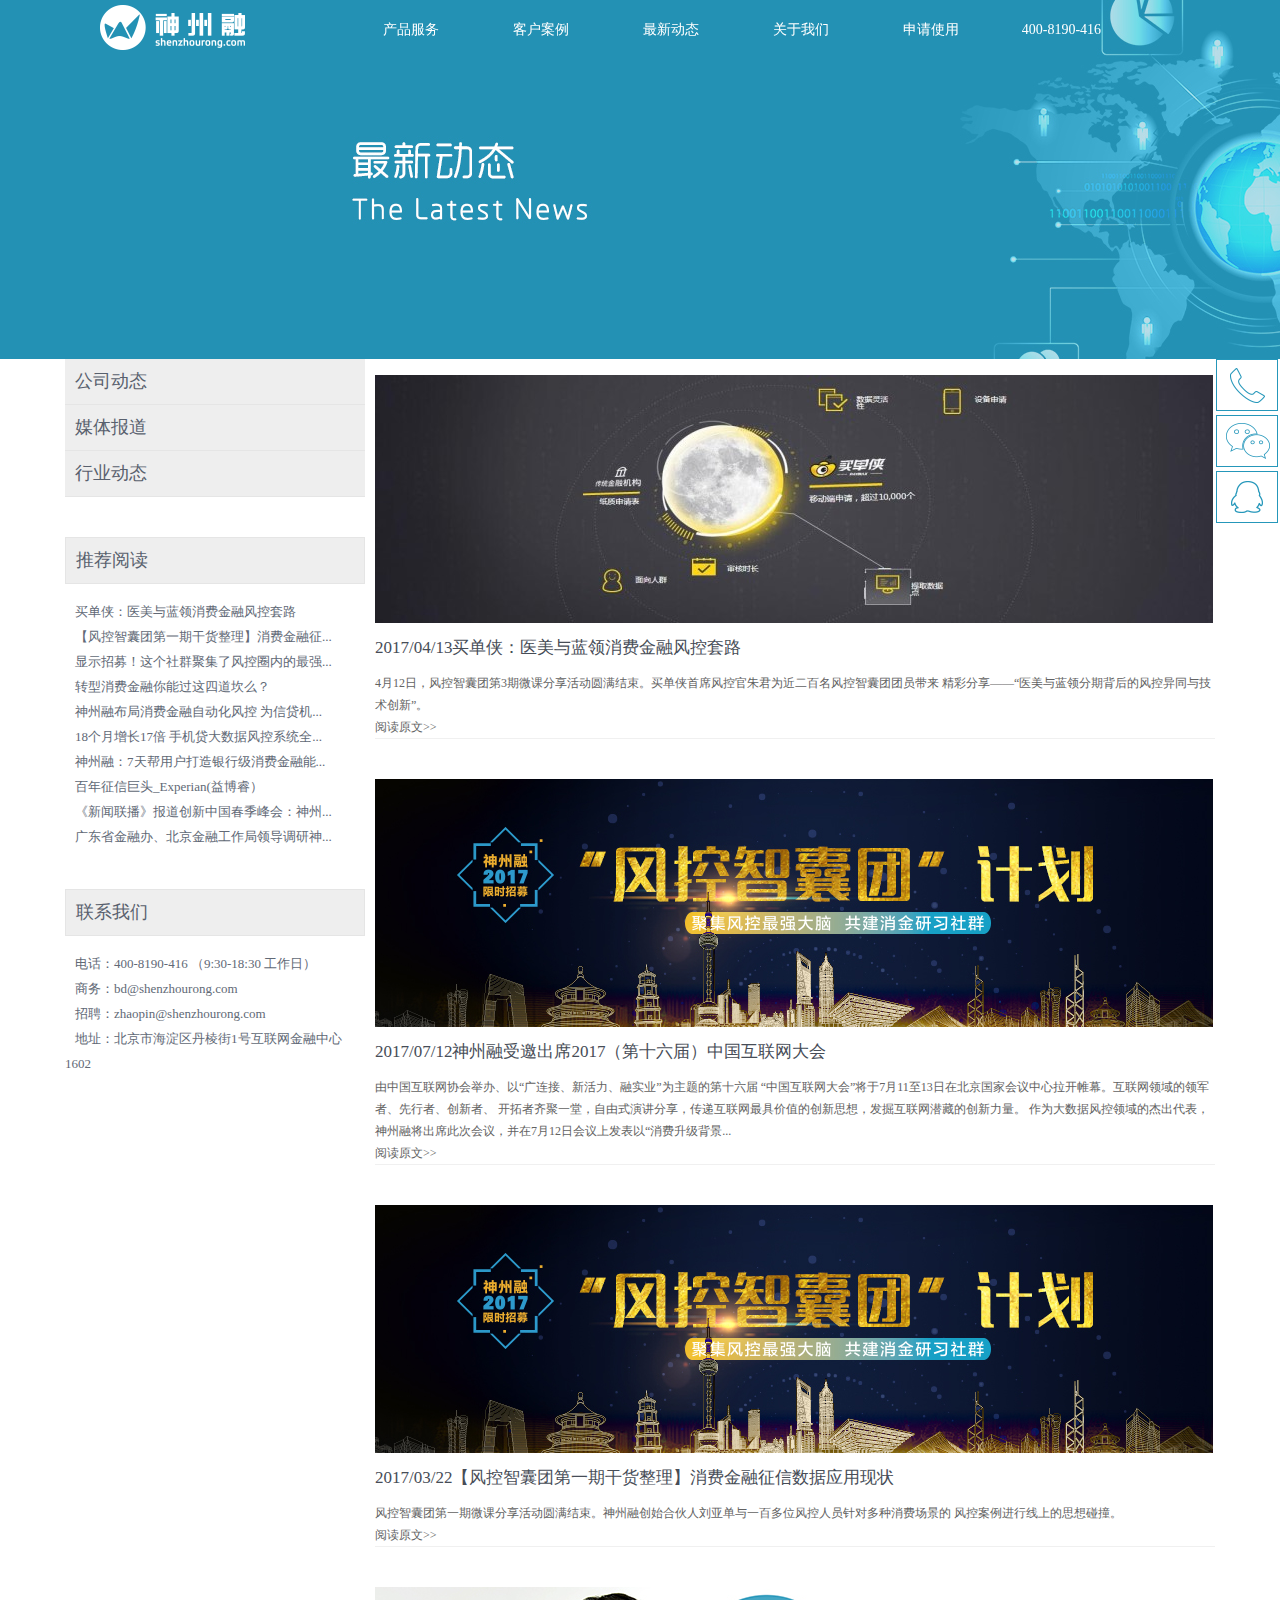
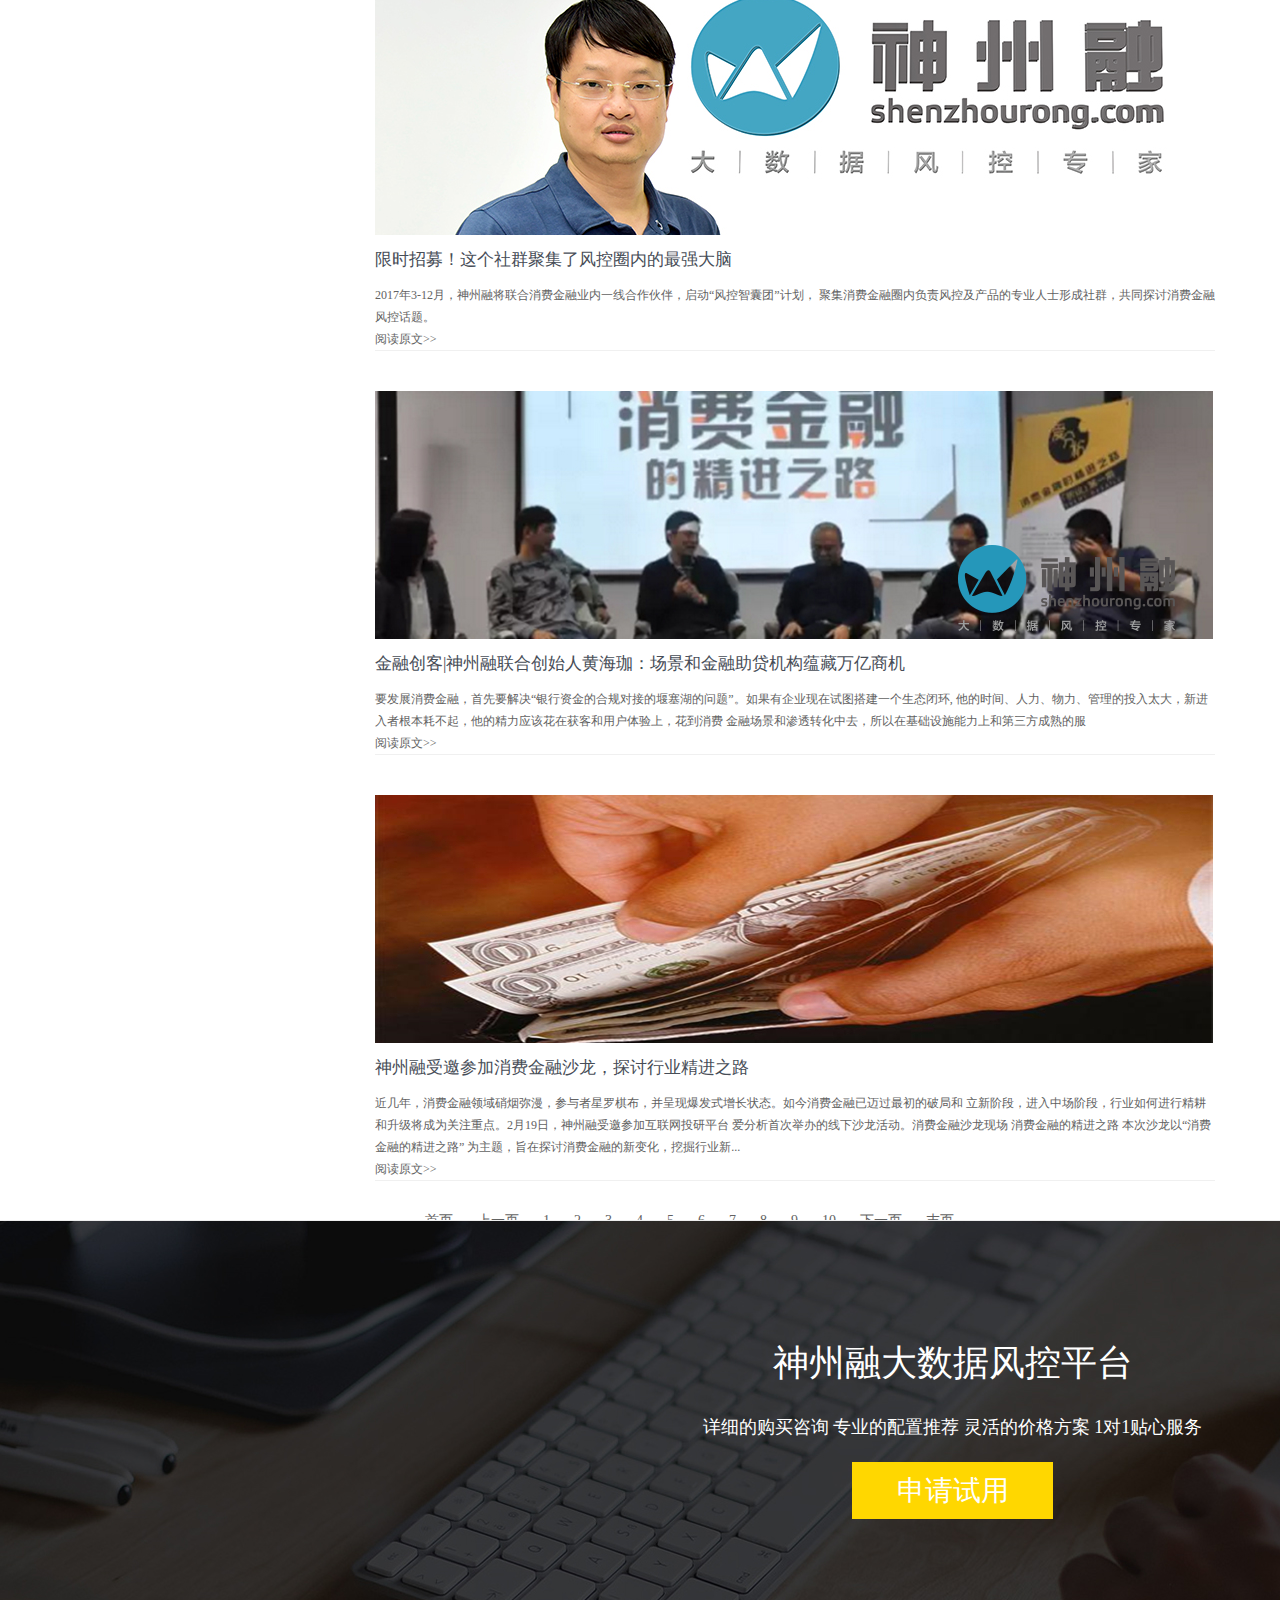
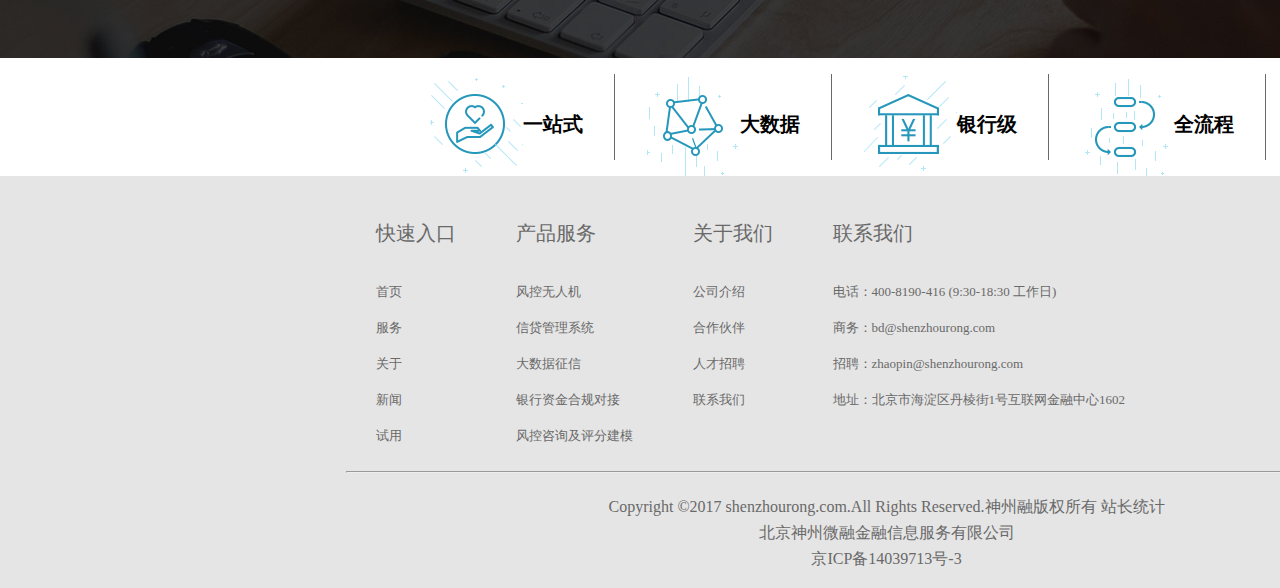
<file: html/new_active.html>
<!doctype html>
<html lang="en">
<head>
    <meta charset="UTF-8">
    <title>new_active</title>
    <link rel="stylesheet" href="../css/new_active.css">
    <script src="../js/new_active.js"></script>

</head>
<body>
    <!--头部-->

    <div id="content">
        <div id="index_fixedBox">
            <ul>
                <li class="tel">
                    <a href="#"></a>
                    <div >
                        <span>电话：400-8190-416</span>
                    </div>
                </li>
                <li class="wx">
                    <a href="#"></a>
                    <div >
                        <img style="border: 0" src="../img/about_images/erweima.png" />
                    </div>
                </li>
                <li class="QQ">
                    <a href="#"></a>
                </li>
                <li id="up" class="arrow">
                    <a href="#"></a>
                </li>
            </ul>
        </div>
        <nav>
            <a href="index.html"><img src="../img/first_images/145x45baise.png"></a>
            <ul id="main_nav">
                <li id="index_prolist"><a href="production.html">产品服务</a>
                    <ul id="index_proSecNav">
                        <li>风控无人机</li>
                        <li>信贷管理系统</li>
                        <li>大数据征信</li>
                        <li>银行资金合规对接</li>
                        <li>风控咨询&风控建模</li>
                    </ul>
                </li>
                <li><a href="client.html">客户案例</a></li>
                <li id="index_newlist"><a href="new_active.html">最新动态</a>
                    <ul id="index_newSecNav">
                        <li>公司动态</li>
                        <li>媒体报道</li>
                        <li>行业动态</li>
                    </ul>
                </li>
                <li id="index_aboutlist"><a href="about.html">关于我们</a>
                    <ul id="index_aboutSecNav">
                        <li>公司介绍</li>
                        <li>人才招聘</li>
                        <li>合作伙伴</li>
                        <li>联系我们</li>
                    </ul>
                </li>
                <li>申请使用</li>
                <li>400-8190-416</li>
            </ul>
        </nav>
    </div>

    <!--中间主体部分-->
    <div id="new_active_content">
        <!--主体部分的左边栏-->
        <div id="new_active_left">
            <ul class="new_active_nav">
                <li><a href="#">公司动态</a> </li>
                <li><a href="#">媒体报道</a> </li>
                <li><a href="#">行业动态</a> </li>
            </ul>
            <!--左边栏下面的系列超链接-->
           <div class="new_active_info">
               <ul class="new_active_read">
                   <li class="new_active_title">推荐阅读</li>
                   <li><a href="#">买单侠：医美与蓝领消费金融风控套路</a></li>
                   <li><a href="#">【风控智囊团第一期干货整理】消费金融征...</a></li>
                   <li><a href="#">显示招募！这个社群聚集了风控圈内的最强...</a></li>
                   <li><a href="#">转型消费金融你能过这四道坎么？</a></li>
                   <li><a href="#">神州融布局消费金融自动化风控 为信贷机...</a></li>
                   <li><a href="#">18个月增长17倍 手机贷大数据风控系统全...</a></li>
                   <li><a href="#">神州融：7天帮用户打造银行级消费金融能...</a></li>
                   <li><a href="#">百年征信巨头_Experian(益博睿）</a></li>
                   <li><a href="#">《新闻联播》报道创新中国春季峰会：神州...</a></li>
                   <li><a href="#">广东省金融办、北京金融工作局领导调研神...</a></li>
               </ul>
               <ul class="new_active_read">
                   <li class="new_active_title">联系我们</li>
                   <li><a href="#">电话：400-8190-416 （9:30-18:30 工作日）</a></li>
                   <li><a href="#">商务：bd@shenzhourong.com</a></li>
                   <li><a href="#">招聘：zhaopin@shenzhourong.com</a></li>
                   <li><a href="#">地址：北京市海淀区丹棱街1号互联网金融中心1602</a></li>
               </ul>
           </div>
        </div>
        <!--中间右边部分-->
        <div id="new_active_right">
            <div class="new_active_news">
                <div class="new_active_img">
                    <img src="../img/newActive_images/dl01.jpg">
                </div>

                <p class="new_active_heading">2017/04/13买单侠：医美与蓝领消费金融风控套路</p>
                <p class="new_active_detail">
                    4月12日，风控智囊团第3期微课分享活动圆满结束。买单侠首席风控官朱君为近二百名风控智囊团团员带来
                    精彩分享——“医美与蓝领分期背后的风控异同与技术创新”。
                </p>
                <p class="new_active_detail"><a href="#">阅读原文>></a></p>
            </div>
            <div class="new_active_news">
                <div class="new_active_img">
                    <img src="../img/newActive_images/xinwen.jpg">
                </div>

                <p class="new_active_heading">2017/07/12神州融受邀出席2017（第十六届）中国互联网大会</p>
                <p class="new_active_detail">
                    由中国互联网协会举办、以“广连接、新活力、融实业”为主题的第十六届
                    “中国互联网大会”将于7月11至13日在北京国家会议中心拉开帷幕。互联网领域的领军者、先行者、创新者、
                    开拓者齐聚一堂，自由式演讲分享，传递互联网最具价值的创新思想，发掘互联网潜藏的创新力量。
                    作为大数据风控领域的杰出代表，神州融将出席此次会议，并在7月12日会议上发表以“消费升级背景...
                </p>
                <p class="new_active_detail"><a href="#">阅读原文>></a></p>
            </div>
            <div class="new_active_news">
                <div class="new_active_img">
                    <img src="../img/newActive_images/xinwen.jpg">
                </div>

                <p class="new_active_heading">2017/03/22【风控智囊团第一期干货整理】消费金融征信数据应用现状</p>
                <p class="new_active_detail">
                    风控智囊团第一期微课分享活动圆满结束。神州融创始合伙人刘亚单与一百多位风控人员针对多种消费场景的
                    风控案例进行线上的思想碰撞。
                </p>
                <p class="new_active_detail"><a href="#">阅读原文>></a></p>
            </div>
            <div class="new_active_news">
                <div class="new_active_img">
                    <img src="../img/newActive_images/xinwen01.jpg">
                </div>

                <p class="new_active_heading">限时招募！这个社群聚集了风控圈内的最强大脑</p>
                <p class="new_active_detail">
                    2017年3-12月，神州融将联合消费金融业内一线合作伙伴，启动“风控智囊团”计划，
                    聚集消费金融圈内负责风控及产品的专业人士形成社群，共同探讨消费金融风控话题。
                </p>
                <p class="new_active_detail"><a href="#">阅读原文>></a></p>
            </div>
            <div class="new_active_news">
                <div class="new_active_img">
                    <img src="../img/newActive_images/xinwen02.jpg">
                </div>

                <p class="new_active_heading">金融创客|神州融联合创始人黄海珈：场景和金融助贷机构蕴藏万亿商机</p>
                <p class="new_active_detail">
                    要发展消费金融，首先要解决“银行资金的合规对接的堰塞湖的问题”。如果有企业现在试图搭建一个生态闭环,
                    他的时间、人力、物力、管理的投入太大，新进入者根本耗不起，他的精力应该花在获客和用户体验上，花到消费
                    金融场景和渗透转化中去，所以在基础设施能力上和第三方成熟的服
                </p>
                <p class="new_active_detail"><a href="#">阅读原文>></a></p>
            </div>
            <div class="new_active_news">
                <div class="new_active_img">
                    <img src="../img/newActive_images/xinwen04.jpg">
                </div>

                <p class="new_active_heading">神州融受邀参加消费金融沙龙，探讨行业精进之路</p>
                <p class="new_active_detail">
                    近几年，消费金融领域硝烟弥漫，参与者星罗棋布，并呈现爆发式增长状态。如今消费金融已迈过最初的破局和
                    立新阶段，进入中场阶段，行业如何进行精耕和升级将成为关注重点。2月19日，神州融受邀参加互联网投研平台
                    爱分析首次举办的线下沙龙活动。消费金融沙龙现场 消费金融的精进之路 本次沙龙以“消费金融的精进之路”
                    为主题，旨在探讨消费金融的新变化，挖掘行业新...
                </p>
                <p class="new_active_detail"><a href="#">阅读原文>></a></p>
            </div>
        </div>
        <!--换页栏-->
        <div class="new_active_change">
            <ul class="new_active_list">
                <li><a href="#">首页</a></li>
                <li><a href="#">上一页</a></li>
                <li><a href="#">1</a></li>
                <li><a href="#">2</a></li>
                <li><a href="#">3</a></li>
                <li><a href="#">4</a></li>
                <li><a href="#">5</a></li>
                <li><a href="#">6</a></li>
                <li><a href="#">7</a></li>
                <li><a href="#">8</a></li>
                <li><a href="#">9</a></li>
                <li><a href="#">10</a></li>
                <li><a href="#">下一页</a></li>
                <li><a href="#">末页</a></li>
            </ul>
        </div>
    </div>
    <!--尾部-->
    <div id="client_apply">
        <!--申请试用-->
        <div id="client_try">
            <span>神州融大数据风控平台</span>
            <p>详细的购买咨询 专业的配置推荐 灵活的价格方案 1对1贴心服务</p>
            <input type="button" value="申请试用"/>
        </div>
    </div>
    <div id="client_class">
        <!--//一站式，大数据-->
        <ul>
            <li><a href="#" ><img src="../img/first_images/iconyi.png" />一站式</a></li>
            <li><a href="#"> <img src="../img/first_images/iconda.png" />大数据</a></li>
            <li><a href="#"><img src="../img/first_images/iconyin.png" />银行级</a></li>
            <li><a href="#"><img src="../img/first_images/iconquan.png" />全流程</a></li>
            <li><a href="#"><img src="../img/first_images/iconzi.png" />自动化</a></li>
        </ul>
    </div>
    <div id="client_foot">
        <div id="client_foot-box">
            <ul>
                <li class="client_list"><a href="#">快速入口</a></li>
                <li><a href="#">首页</a></li>
                <li><a href="#">服务</a></li>
                <li><a href="#">关于</a></li>
                <li><a href="#">新闻</a></li>
                <li><a href="#">试用</a></li>
            </ul>
            <ul>
                <li class="client_list"><a href="#">产品服务</a></li>
                <li><a href="#">风控无人机</a></li>
                <li><a href="#">信贷管理系统</a></li>
                <li><a href="#">大数据征信</a></li>
                <li><a href="#">银行资金合规对接</a></li>
                <li><a href="#">风控咨询及评分建模</a></li>
            </ul>
            <ul>
                <li class="client_list"><a href="#">关于我们</a></li>
                <li><a href="#">公司介绍</a></li>
                <li><a href="#">合作伙伴</a></li>
                <li><a href="#">人才招聘</a></li>
                <li><a href="#">联系我们</a></li>
            </ul>
            <ul>
                <li class="client_list"><a href="#">联系我们</a></li>
                <li><a href="#">电话：400-8190-416 (9:30-18:30 工作日)</a></li>
                <li><a href="#">商务：bd@shenzhourong.com</a></li>
                <li><a href="#">招聘：zhaopin@shenzhourong.com</a></li>
                <li><a href="#">地址：北京市海淀区丹棱街1号互联网金融中心1602</a></li>
            </ul>
            <div id="client_code">
                <img src="../img/first_images/erweima.png" />
                <p>扫一扫官方微信</p>
                <p>了解更多资讯</p>
            </div>
            <hr style="float: left;width: 1210px"/>
            <footer>
                Copyright&nbsp;&copy2017 shenzhourong.com.All Rights Reserved.神州融版权所有 站长统计 <br/>
                北京神州微融金融信息服务有限公司 <br/>
                京ICP备14039713号-3
            </footer>
        </div>
    </div>
</body>
</html>
</file>
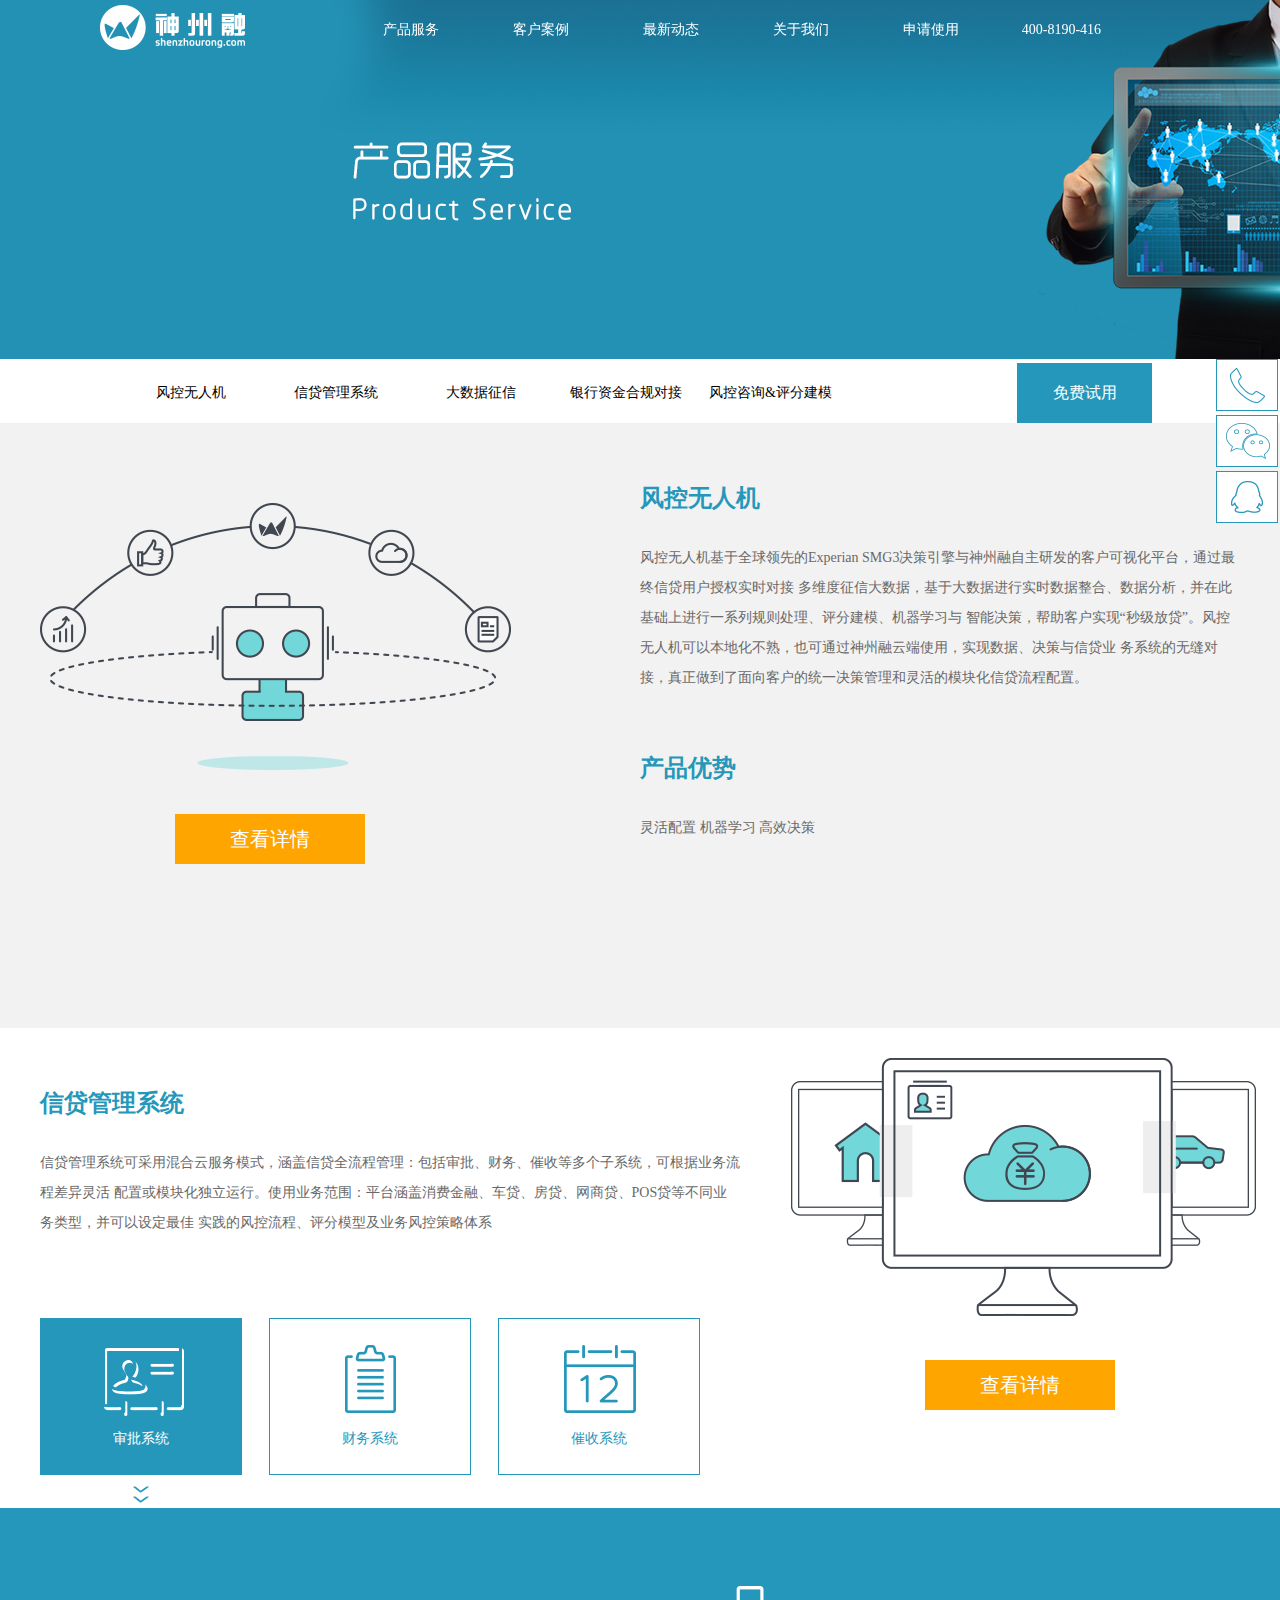
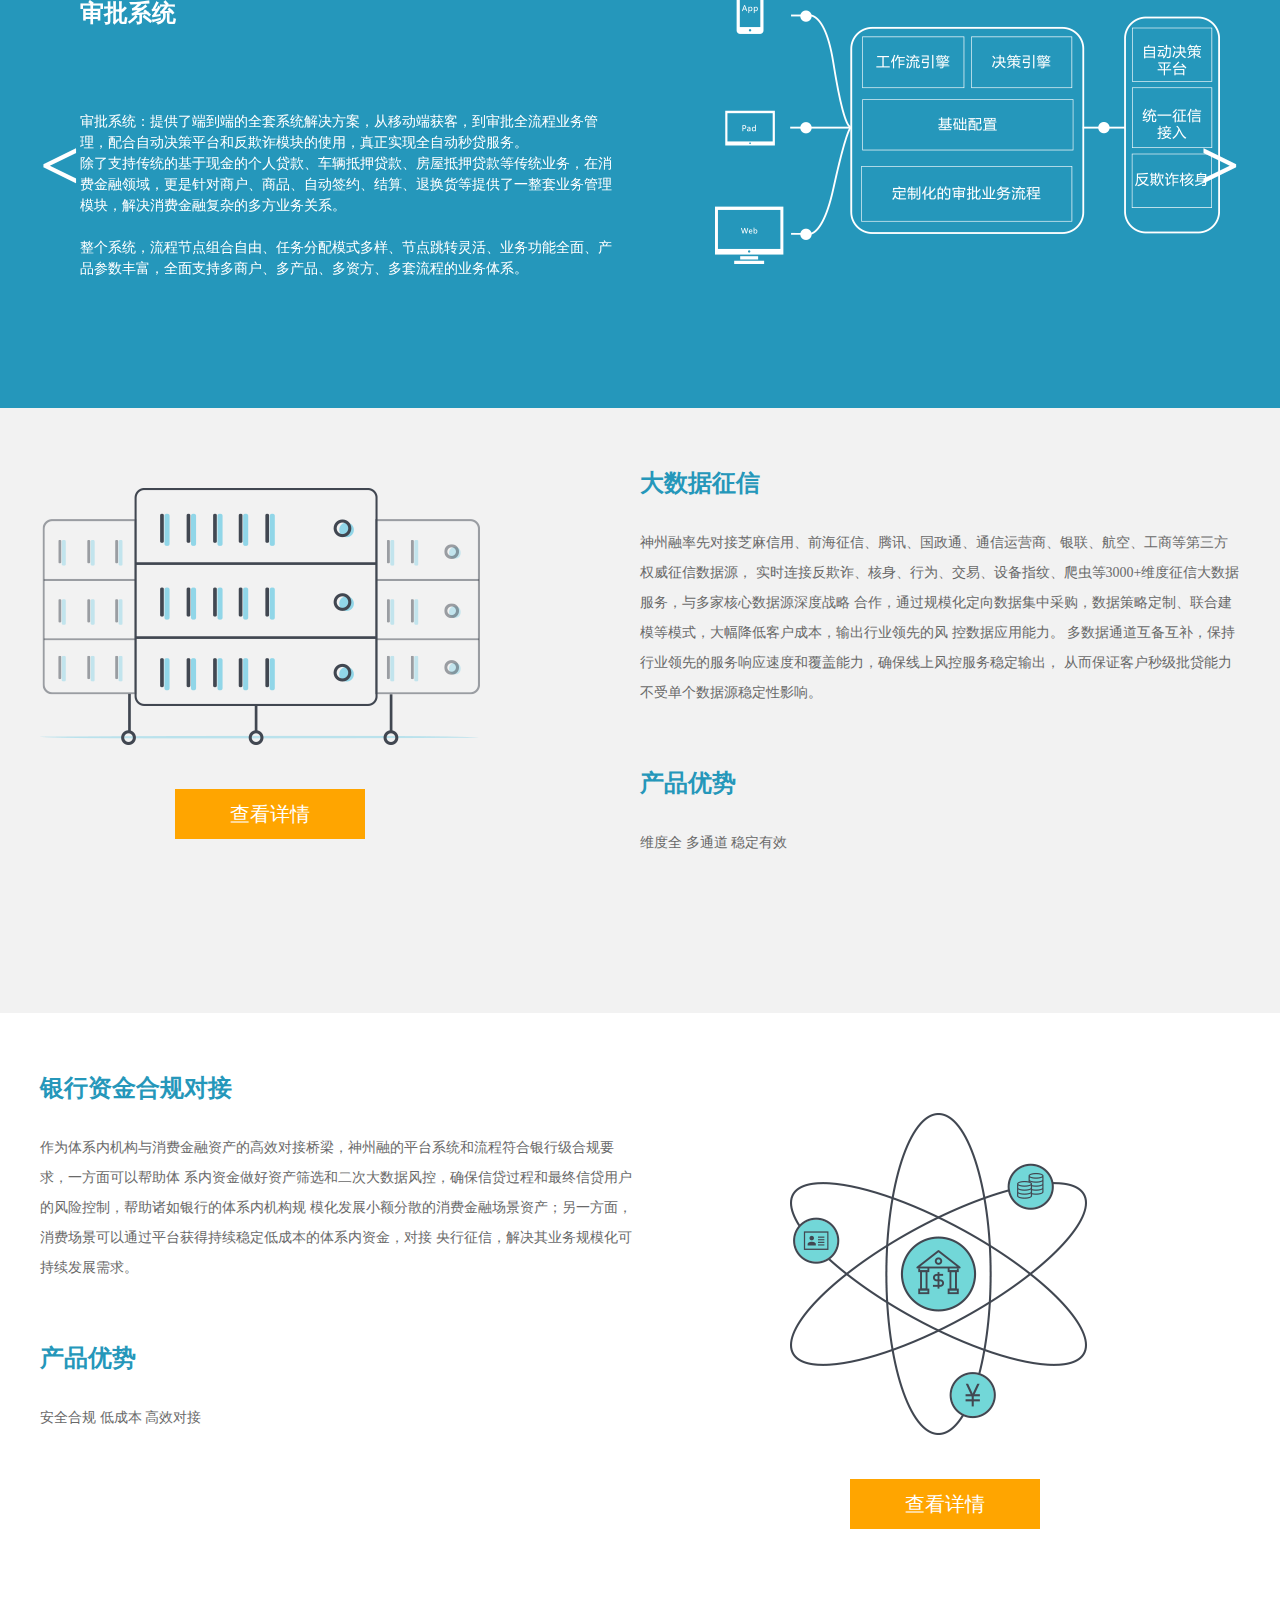
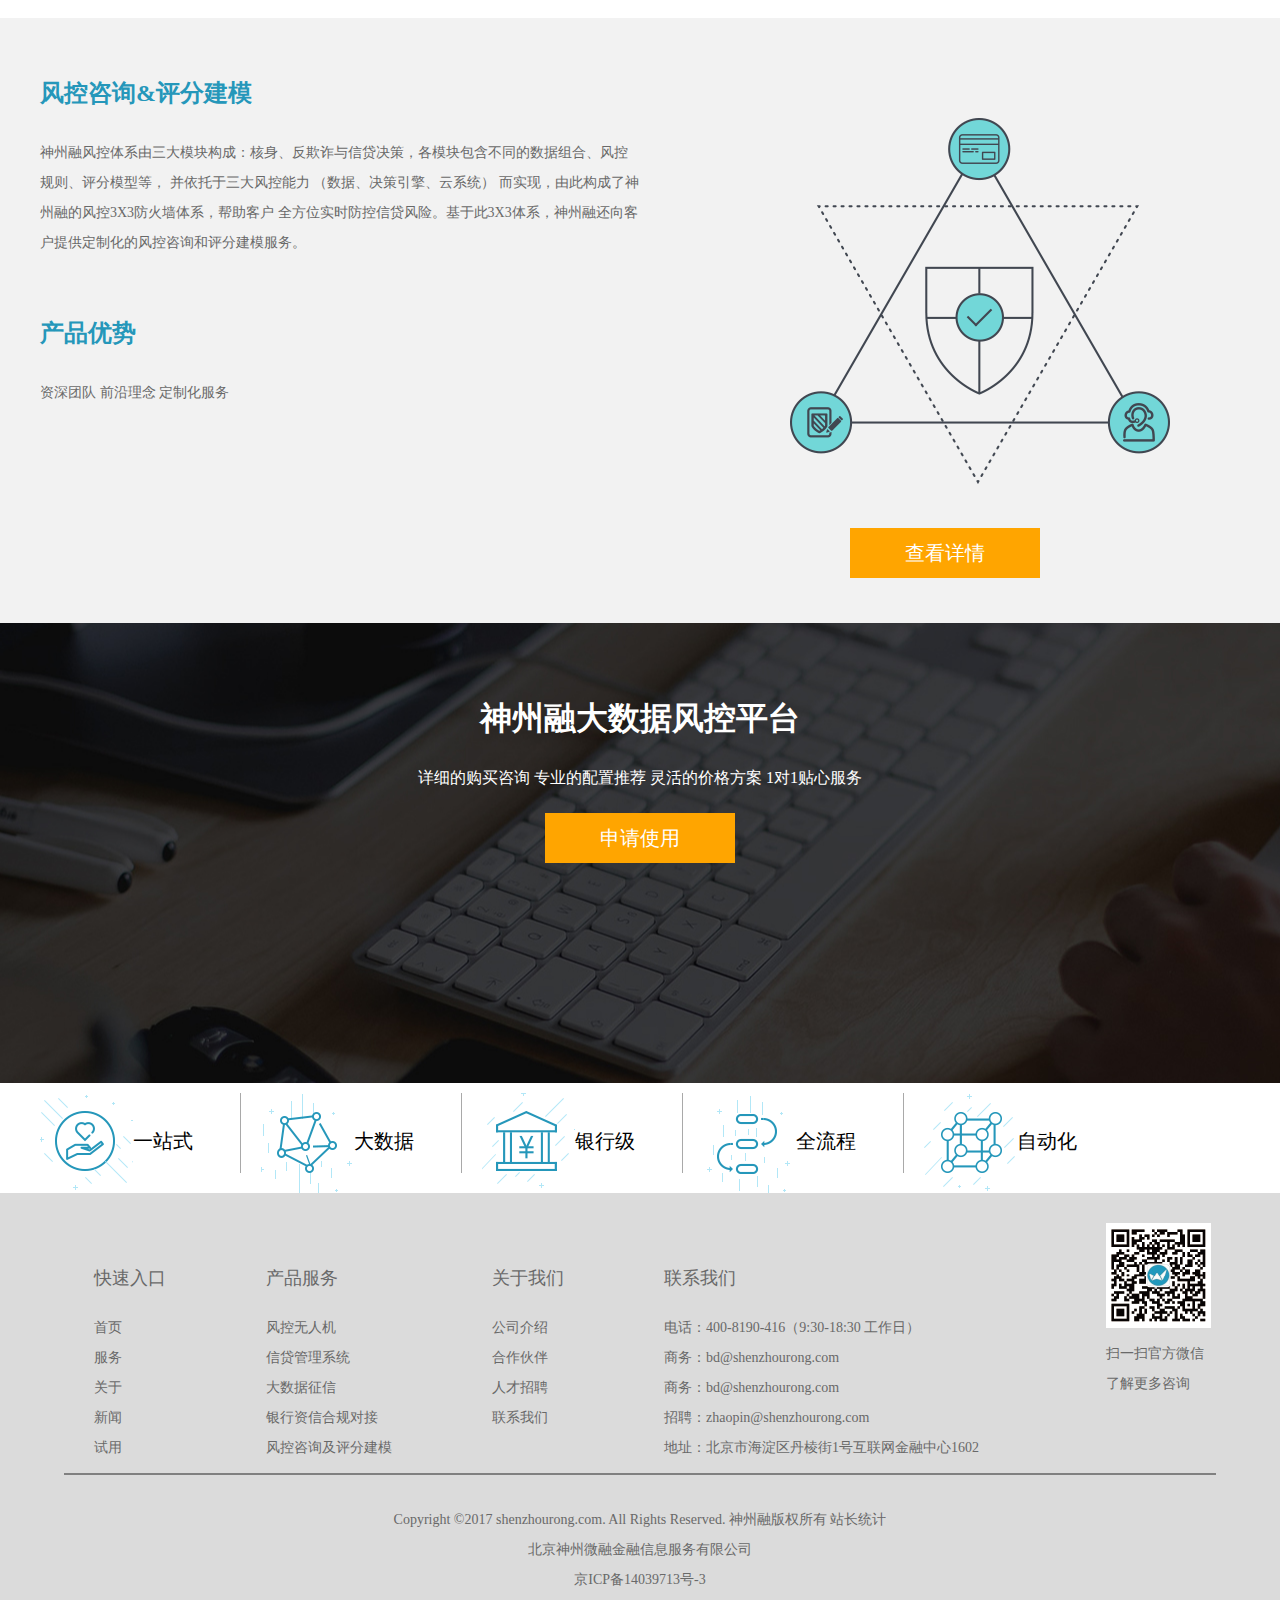
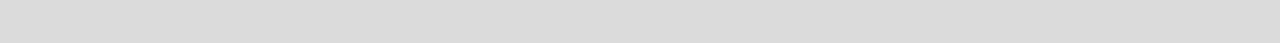
<file: html/production.html>
<!DOCTYPE html>
<html>
<head lang="en">
    <meta charset="UTF-8">

    <title>产品服务</title>
    <link rel="stylesheet" type="text/css" href="../css/production.css">
    <script src="../js/production.js"></script>
</head>
<body>
<div id="production_content">
    <nav>
        <a href="index.html"><img src="../img/first_images/145x45baise.png"></a>
        <ul id="main_nav">
            <li id="index_prolist"><a href="production.html">产品服务</a>
                <ul id="index_proSecNav">
                    <li>风控无人机</li>
                    <li>信贷管理系统</li>
                    <li>大数据征信</li>
                    <li>银行资金合规对接</li>
                    <li>风控咨询&风控建模</li>
                </ul>
            </li>
            <li><a href="client.html">客户案例</a></li>
            <li id="index_newlist"><a href="new_active.html">最新动态</a>
                <ul id="index_newSecNav">
                    <li>公司动态</li>
                    <li>媒体报道</li>
                    <li>行业动态</li>
                </ul>
            </li>
            <li id="index_aboutlist"><a href="about.html">关于我们</a>
                <ul id="index_aboutSecNav">
                    <li>公司介绍</li>
                    <li>人才招聘</li>
                    <li>合作伙伴</li>
                    <li>联系我们</li>
                </ul>
            </li>
            <li><a href="#">申请使用</a></li>
            <li><a href="#">400-8190-416</a></li>
        </ul>
    </nav>
    <div>
        <img src="../img/protect_images/top.jpg">
    </div>
    <div id="pro_pagenav">
        <ul>
            <li><a href="#pro_UAV">风控无人机</a></li>
            <li><a href="#pro_creditAndLoan">信贷管理系统</a></li>
            <li><a href="#pro_bigData">大数据征信</a></li>
            <li><a href="#pro_bankDock">银行资金合规对接</a></li>
            <li><a href="#pro_consult">风控咨询&评分建模</a></li>
        </ul>
        <button type="submit">免费试用</button>
    </div>
    <div id="pro_UAV">
        <div class="pro_detailsgray">
        <div class="pro_detailsGrayLeft">
            <img src="../img/protect_images/pic13_dzf.png">
            <button type="submit" class="pro_button">查看详情</button>
        </div>
         <div class="pro_detailsGrayRight">
          <span class="pro_title">风控无人机</span><br>
          <span>
              风控无人机基于全球领先的Experian SMG3决策引擎与神州融自主研发的客户可视化平台，通过最终信贷用户授权实时对接
              多维度征信大数据，基于大数据进行实时数据整合、数据分析，并在此基础上进行一系列规则处理、评分建模、机器学习与
              智能决策，帮助客户实现“秒级放贷”。风控无人机可以本地化不熟，也可通过神州融云端使用，实现数据、决策与信贷业
              务系统的无缝对接，真正做到了面向客户的统一决策管理和灵活的模块化信贷流程配置。<br>
          </span>
          <span class="pro_title">产品优势</span><br>
          <span>灵活配置 机器学习 高效决策</span><br>
         </div>
        </div>
    </div>
    <div id="pro_creditAndLoan">
    <div id="pro_CALleft">
        <span class="pro_title">信贷管理系统</span><br>
          <span>
              信贷管理系统可采用混合云服务模式，涵盖信贷全流程管理：包括审批、财务、催收等多个子系统，可根据业务流程差异灵活
              配置或模块化独立运行。使用业务范围：平台涵盖消费金融、车贷、房贷、网商贷、POS贷等不同业务类型，并可以设定最佳
              实践的风控流程、评分模型及业务风控策略体系<br>
          </span>
        <dl id="dl1" class="logoturn">
            <dt><img src="../img/protect_images/icon29.png"></dt>
            <dd>审批系统 <p class="on"><img src="../img/protect_images/icon35.png"></p></dd>
        </dl>
        <dl id="dl2">
            <dt><img src="../img/protect_images/icon30.png"></dt>
            <dd>财务系统<p><img src="../img/protect_images/icon35.png"></p></dd>
        </dl>
        <dl id="dl3">
            <dt><img src="../img/protect_images/icon31.png"></dt>
            <dd>催收系统<p><img src="../img/protect_images/icon35.png"></p></dd>
        </dl>
    </div>
        <div id="pro_CALright">
            <img src="../img/protect_images/pic14.png">
            <button type="submit" class="pro_button">查看详情</button>
        </div>
    </div>

    <div id="pro_carouse">
        <div id="pro_carouseDetails">
            <div id="pro_carouseArrow">
                <span id="pro_PrevPic">&lt;</span>
                <span id="pro_NextPic">&gt;</span>
            </div>
            <div id="pro_carouselist" style="left:0">
                <div class="pro_carouseText" style="margin:-15px 60px 0 0">
                    <span class="pro_carouseTitle">审批系统</span>
                    <span>审批系统：提供了端到端的全套系统解决方案，从移动端获客，到审批全流程业务管理，配合自动决策平台和反欺诈模块的使用，真正实现全自动秒贷服务。</span> <br />
                    <span>除了支持传统的基于现金的个人贷款、车辆抵押贷款、房屋抵押贷款等传统业务，在消费金融领域，更是针对商户、商品、自动签约、结算、退换货等提供了一整套业务管理模块，解决消费金融复杂的多方业务关系。</span> <br />
                    <br />
                    <span>整个系统，流程节点组合自由、任务分配模式多样、节点跳转灵活、业务功能全面、产品参数丰富，全面支持多商户、多产品、多资方、多套流程的业务体系。</span> <br />
                    <br />
                </div>
                <div class="pro_carouseText">
                    <img src="../img/protect_images/pic18_01.png">
                </div>
                <div class="pro_carouseText">
                    <span class="pro_carouseTitle">账务系统</span>
                    <span>账务系统：具备银行级信贷核心，支持丰富的信贷产品定义，配置化的息费设置，灵活的扣款策略，完善的入账逻辑，同时支持多支付机构和多资方的接入，提供完整的账户状态报表以及支付机构对账体系。</span><br />
                    <br />
                    <span>在账户生命周期管理中，提供还款计划试算、建账、期供计算、扣款、还款、展期、减免、调账、差错处理等丰富的业务模块，同时提供标准开放的服务接口，灵活对接前端审批、后端催收等业务模块。</span><br />
                    <br />
                    <span>系统支持百万级活动账务量级，提供7*24小时的实时账务处理能力，确保信贷机构不间断、大批量的业务需求。</span><br />
                    <br />
                </div>
                <div class="pro_carouseText">
                    <img src="../img/protect_images/pic18.png">
                </div>
                <div class="pro_carouseText">
                    <span class="pro_carouseTitle">催收系统</span>
                    <span>催收系统：支持灵活的出入催定制条件与高效的案件分配和流转逻辑，完整支持预催、电话催收、上门、法催、委外、核销等主流催收手段，并可轻松集成语音外呼及短信邮件系统，切实有效地提高资产回收能力，最大程度地挽回违约损失。</span> <br />
                    <span>神州融催收系统是专门针对信贷风险管理工作中的贷后催收管理推出的完整催收解决方案，满足信贷机构对催收过程监管的要求，在系统部署安全能力、网络安全管控、数据安全管控等方面均有高标准，保障催收业务安全、规范、各部门协调有序工作，提升催收员的成功率及效率。</span> <br />
                </div>
                <div class="pro_carouseText">
                    <img src="../img/protect_images/pic18_2.png">
                </div>
            </div>
        </div>
    </div>

    <div id="pro_bigData">
        <div class="pro_detailsgray">
            <div class="pro_detailsGrayLeft">
                <img src="../img/protect_images/pic16.png">
                <button type="submit" class="pro_button">查看详情</button>
            </div>
            <div class="pro_detailsGrayRight">
                <span class="pro_title">大数据征信</span><br>
              <span>
                  神州融率先对接芝麻信用、前海征信、腾讯、国政通、通信运营商、银联、航空、工商等第三方权威征信数据源，
                  实时连接反欺诈、核身、行为、交易、设备指纹、爬虫等3000+维度征信大数据服务，与多家核心数据源深度战略
                  合作，通过规模化定向数据集中采购，数据策略定制、联合建模等模式，大幅降低客户成本，输出行业领先的风
                  控数据应用能力。 多数据通道互备互补，保持行业领先的服务响应速度和覆盖能力，确保线上风控服务稳定输出，
                  从而保证客户秒级批贷能力不受单个数据源稳定性影响。<br>
              </span>
                <span class="pro_title">产品优势</span><br>
                <span>维度全  多通道  稳定有效</span><br>
            </div>
        </div>
    </div>

    <div id="pro_bankDock">
        <div class="pro_detailsWhiteLeft">
            <span class="pro_title">银行资金合规对接</span><br>
              <span>
                  作为体系内机构与消费金融资产的高效对接桥梁，神州融的平台系统和流程符合银行级合规要求，一方面可以帮助体
                  系内资金做好资产筛选和二次大数据风控，确保信贷过程和最终信贷用户的风险控制，帮助诸如银行的体系内机构规
                  模化发展小额分散的消费金融场景资产；另一方面，消费场景可以通过平台获得持续稳定低成本的体系内资金，对接
                  央行征信，解决其业务规模化可持续发展需求。<br>
              </span>
            <span class="pro_title">产品优势</span><br>
            <span>安全合规    低成本    高效对接</span><br>

        </div>
        <div class="pro_detailsWhiteRight">
            <img src="../img/protect_images/pic17.png">
            <button type="submit" class="pro_whitebutton">查看详情</button>
        </div>
    </div>

    <div id="pro_consult">
        <div class="pro_detailsgray">
        <div class="pro_detailsWhiteLeft">
            <span class="pro_title">风控咨询&评分建模</span><br>
              <span>
                  神州融风控体系由三大模块构成：核身、反欺诈与信贷决策，各模块包含不同的数据组合、风控规则、评分模型等，
                  并依托于三大风控能力 （数据、决策引擎、云系统） 而实现，由此构成了神州融的风控3X3防火墙体系，帮助客户
                  全方位实时防控信贷风险。基于此3X3体系，神州融还向客户提供定制化的风控咨询和评分建模服务。<br>
              </span>
            <span class="pro_title">产品优势</span><br>
            <span>资深团队   前沿理念   定制化服务</span><br>

        </div>
        <div class="pro_detailsWhiteRight">
            <img src="../img/protect_images/pic12_dzf.png">
            <button type="submit" class="pro_whitebutton">查看详情</button>
        </div>
    </div>
    </div>
    <div id="foot">
        <div id="foot_pic" style="background-position: 0">
        <h1>神州融大数据风控平台</h1><br>
        <span>详细的购买咨询 专业的配置推荐 灵活的价格方案 1对1贴心服务</span><br>
        <button>申请使用</button>
        </div>
        <div id="foot_servelist">
            <ul>
                <li><a href="#"><img src="../img/first_images/iconyi.png">一站式</a></li>
                <li><a href="#"><img src="../img/first_images/iconda.png">大数据</a></li>
                <li><a href="#"><img src="../img/first_images/iconyin.png">银行级</a></li>
                <li><a href="#"><img src="../img/first_images/iconquan.png">全流程</a></li>
                <li style="border: none"><a href="#"><img src="../img/first_images/iconzi.png">自动化</a></li>
            </ul>
        </div>
        <div id="foot_fastentrance">
        <div id="foot_list">
            <ul>
                <li class="foot_listTitle"><a href="#">快速入口</a></li>
                <li><a href="#">首页</a></li>
                <li><a href="#">服务</a></li>
                <li><a href="#">关于</a></li>
                <li><a href="#">新闻</a></li>
                <li><a href="#">试用</a></li>
            </ul>
            <ul>
                <li class="foot_listTitle"><a href="#">产品服务</a></li>
                <li><a href="#">风控无人机</a></li>
                <li><a href="#">信贷管理系统</a></li>
                <li><a href="#">大数据征信</a></li>
                <li><a href="#">银行资信合规对接</a></li>
                <li><a href="#">风控咨询及评分建模</a></li>
            </ul>
            <ul>
                <li class="foot_listTitle"><a href="#">关于我们</a></li>
                <li><a href="#">公司介绍</a></li>
                <li><a href="#">合作伙伴</a></li>
                <li><a href="#">人才招聘</a></li>
                <li><a href="#">联系我们</a></li>
            </ul>
            <ul>
                <li class="foot_listTitle"><a href="#">联系我们</a></li>
                <li><a href="#">电话：400-8190-416（9:30-18:30 工作日）</a></li>
                <li><a href="#">商务：bd@shenzhourong.com</a></li>
                <li><a href="#">商务：bd@shenzhourong.com</a></li>
                <li><a href="#">招聘：zhaopin@shenzhourong.com</a></li>
                <li><a href="#">地址：北京市海淀区丹棱街1号互联网金融中心1602</a></li>
            </ul>
            <div id="foot_wechat"><img src="../img/first_images/erweima.png"><br>扫一扫官方微信了解更多咨询</div>

        </div>
            <div id="foot_copyright">
                Copyright ©2017 shenzhourong.com. All Rights Reserved. 神州融版权所有 站长统计<br>
                北京神州微融金融信息服务有限公司<br>
                京ICP备14039713号-3
            </div>
        </div>
        <div id="index_fixedBox">
            <ul>
                <li class="tel">
                    <a href="#"></a>
                    <div >
                        <span>电话：400-8190-416</span>
                    </div>
                </li>

                <li class="wx">
                    <a href="#"></a>
                    <div >
                        <img style="border: 0" src="../img/about_images/erweima.png" />
                    </div>
                </li>

                <li class="QQ">
                    <a href="#"></a>
                </li>

                <li id="up" class="arrow">
                    <a href="#"></a>
                </li>

            </ul>
        </div>

    </div>


</div>
</body>


</html>
</file>
<file: css/index.css>
*{
    margin: 0;
    padding: 0;
}
/*右侧联系方式固定框*/
/*右侧固定DIV*/
#index_fixedBox{
    width: 60px;
    height: 400px;
    /*float: right;*/
    position: fixed;
    right: 4px;
    top:355px;
    border: 0 solid orangered;
    z-index: 3;
}
#index_fixedBox ul{
    list-style-type: none;
    /*overflow: hidden;*/
}
#index_fixedBox ul li{
    width: 100%;
    height: 50px;
    border: 1px solid #2597ba;
    position: relative;
    background: #FFFFFF;
    margin-top: 4px;
}

#index_fixedBox ul a{
    width: 60px;
    height: 50px;
    border-right: 0;
    background-repeat: no-repeat;
    background-position: center;
    display: block;
    cursor: pointer;
}
/*图片*/
#index_fixedBox ul .tel a{
    background-image: url("../img/about_images/icon16.png");
}
#index_fixedBox ul .wx a{
    background-image: url("../img/about_images/icon17.png");
}
#index_fixedBox ul .QQ a{
    background-image: url("../img/about_images/icon18.png");
}
#index_fixedBox ul .arrow a {
    background-image: url("../img/first_images/icon19.png");
}
#index_fixedBox ul .tel:hover a{

    background: url("../img/about_images/icon20dzf.png");
    background-repeat: no-repeat;
    background-position: center;
}
#index_fixedBox ul .wx:hover a{

    background: url("../img/about_images/icon21dzf.png");
    background-repeat: no-repeat;
    background-position: center;
}
#index_fixedBox ul .QQ:hover a{

    background: url("../img/about_images/icon18dzf.png");
    background-repeat: no-repeat;
    background-position: center;
}
#index_fixedBox ul .arrow:hover a{

    background: url("../img/about_images/icon23.png");
    background-repeat: no-repeat;
    background-position: center;
}
/*电话显示隐藏*/
#index_fixedBox ul .tel>div{
    display: none;
    width: 200px;
    height: 50px;
    text-align: center;
    line-height: 50px;
    background-color: #FFFFFF;
    position: absolute;
    top: -1px;
    left: -201px;
    border: 1px solid #2597ba;
    color: #2597ba;
    border-right: 0;
}
#index_fixedBox ul .tel span{
    font-size: 15px;
}
#index_fixedBox ul .tel:hover div{

    display: block;
}
/*二维码显示隐藏*/
#index_fixedBox ul .wx>div{
    display: none;
    width: 106px;
    height: 106px;
    border: 1px solid #2597ba;
    position: absolute;
    top: -56px;
    left: -116px;
}
#index_fixedBox ul .wx:hover div{
    display: block;
}
#index_fixedBox #up{
display: none;
}

/*导航栏*/
nav{
    width: 100vw;
    height: 60px;
    position: fixed;
    left:0;
    color: #FFF;
    z-index: 999;
}
nav img{
    margin:5px 100px;
}

nav #main_nav{
    list-style: none;
    float: right;
    margin-right: 12vw;
    width: 780px;
    height: 60px;
    text-align: center;
    line-height: 60px;
    font-size: 14px;
}
#main_nav li{
    width: 130px;
    float: left;
    cursor: pointer;
}
#main_nav li a{
    color: white;
    text-decoration: none;
}
/*二级菜单*/
#index_proSecNav{
    background-color: white;
    width: 130px;
    height:210px ;
    line-height: 40px;
    color: #000000;
    opacity: 0.8;
    display: none;
    position: relative;
    list-style: none;
    text-align: center;
}

#index_prolist:hover #index_proSecNav{
    display: block;
}


#index_proSecNav li,#index_newSecNav li,#index_aboutSecNav li{
    float: none;
    margin: 0;
}
#index_proSecNav li:hover,#index_newSecNav li:hover,#index_aboutSecNav li:hover{
    background-color: #2597BA;
}

#index_newSecNav{
    background-color: white;
    width: 130px;
    height:125px ;
    color: #000000;
    line-height: 40px;
    float: left;
    opacity: 0.8;
    display: none;
    position: relative;
    list-style: none;
    text-align: center;
}
#index_newlist:hover #index_newSecNav{
    display: block;
}

#index_aboutSecNav{
    background-color: white;
    width: 130px;
    height:160px ;
    color: #000000;
    line-height: 40px;
    opacity: 0.8;
    display: none;
    position: relative;
    list-style: none;
    text-align: center;
}

#index_aboutlist:hover #index_aboutSecNav{
    display: block;
}

/*导航栏结束*/

#content{
    height: 550px;
}

/*首页轮播*/
#index_carouse{
    width: 1900px;
    height:560px ;
    cursor: pointer;
    overflow: hidden;
    margin: auto;

}
#index_img_list{
    width: 5725px;
    height: 561px;
    transition:all .5s ease-in-out;
    position: relative;
}
#index_img_list img{
    margin-left: -5px;
}

#index_imgBtn{
    width: 200px;
    height: 50px;
    position:absolute;
    left:50%;
    top: 500px;

}
#index_imgBtn span{
    margin-left: 10px;
    float: left;
    display: block;
    width: 15px;
    height: 15px;
    border-radius: 50%;
    background-color: white;
    cursor: pointer;
}
#index_imgBtn .on{
    background-color: red;
}
#index_carouseArrow{
    width: 1800px;
    height: 80px;
    float: left;
    z-index: 999;
    position: relative;
    top:-335px;
    left: 50px;
    display: none;
}
#index_carouseArrow span{
    font-size: 70px;
    display: block;
    color: white;
    cursor: pointer;
}
#navPrevPic{
    float: left;
}
#navNextPic{
    float: right;
}
#index_carouse:hover #index_carouseArrow{
    display: block;
}
/*第一个轮播结束*/

/*官方动态轮播开始*/
#index_newMessage{
    width: 100vw;
    height: 35px;
    font-size: 12px;
    background-color:#F2F2F2 ;
    overflow: hidden;
}
#index_newMessageDetails{
    margin: auto;
    width: 1200px;
    height: 35px;
    line-height: 35px;
}
#index_messageTitle{
    float: left;
}
#index_messageUl{
    margin-left:50px;
    float: left;
    list-style: none;
    position: relative;
    transition:all .5s ease-in-out;
}
#index_messageUl li{
    float: left;
    width: 350px;
    height: 105px;

}
#index_newMessageDetails a{
    text-decoration: none;
    color: black;
}
#index_newMessageDetails a:hover{
    color: steelblue;
}
#index_newMessageDetails span{
    margin-left: 30px;
}
#index_messageMore{
    float: right;
    font-size: 14px;
}

/*官方动态轮播结束*/

#wrapper{
    margin: 0 auto;
    font-family: "微软雅黑";
}
/*上面风控无人机切换部分*/
#container_main {
    width: 1200px;
    margin: 60px auto 0;
}

/*5个切换按钮*/
.container_head{
    width:1200px;
    height: 150px;
}
.section_title{
    float: left;
    margin-left: 50px;
    width: 170px;
    height: 155px;
}

.section_title dt {
    width: 170px;
    height: 120px;
}
.section1{  background: url("../img/first_images/icon2-2.png") no-repeat center;  }
.section2{  background: url("../img/first_images/icon3-3.png") no-repeat center;  }
.section3{  background: url("../img/first_images/icon102.png") no-repeat center;  }
.section4{  background: url("../img/first_images/icon5-5.png") no-repeat center;  }
.section5{  background: url("../img/first_images/icon1-5.png") no-repeat center;  }

.section_title dd{
    text-align: center;
}
.section_title dd a{
    color: #959595;
    font-size: 18px;
    line-height: 35px;
    text-decoration: none;
}
#on .section1{  background: url("../img/first_images/icon1.png") no-repeat center;  }
#on .section2{  background: url("../img/first_images/icon2.png") no-repeat center;  }
#on .section3{  background: url("../img/first_images/icon3.png") no-repeat center;  }
#on .section4{  background: url("../img/first_images/icon4.png") no-repeat center;  }
#on .section5{  background: url("../img/first_images/icon5.png") no-repeat center;  }


/*板块详情*/
#section_details{
    overflow: hidden;
    position: relative;
    width: 1200px;
    height: 578px;
    background: url("../img/first_images/bg1.png");
}
#section_list{
    position: absolute;
    top:0;
    left: 0;
    margin-top: 100px;
    width: 6020px;
    height: 480px;
    list-style-type: none;
}
#section_list>li{
    float: left;
    width: 1200px;
    height: 480px;
}

.section_img{
    float: left;
    width: 470px;
    height: 360px;
}
/*板块介绍*/
.section_introduce{
    position: relative;
    margin: 0 50px ;
    float: right;
    width: 630px;
    height: 480px;
}

.section_introduce>span{
    display: block;
    line-height: 45px;
    font-size: 36px;
    color: #2597ba;
    margin-bottom: 30px;
}
.section_introduce>p{
    width: 100%;
    height: 135px;
    line-height: 35px;
    color: #535353;
    font-size: 18px;
}
.section_introduce>a{
    display: block;
    position: absolute;
    top:380px;
    left: 0;
    width: 187px;
    height: 47px;
    line-height: 47px;
    font-size: 18px;
    color: #fff;
    text-decoration: none;
    background: #edab00;
    text-align: center;
}
.section_introduce>a:hover{
    background: #f60;
}
/*案例轮播样式。*/
#index_example{
    width: 100%;
    height: 610px;
    margin: 0 auto;
    background: #f0eff4;
    padding: 65px 0 80px 0;
}
.index_example_box{
    width: 1200px;
    height: 610px;
    text-align: center;
    margin: 0 auto;
    overflow: hidden;
}
.index_example_title{
    font-size: 36px;
    color: #1c9cd1;
    height: 50px;
}
.index_example_info{
    font-size:23px;
    color: #333;
}
#index_example_change{
    width: 1200px;
    height: 462px;
    position: relative;

}
/*三个案例总体的div*/
#index_example_pic{
    position: absolute;
    width: 3600px;
    height: 462px;
}
.index_example_A,.index_example_B,.index_example_C{
    width: 1200px;
    height: 462px;
    float: left;
}
.index_example_A{
    background-image: url("../img/first_images/018.jpg");
}
.index_example_B{
    background-image: url("../img/first_images/019.jpg");
}
.index_example_C{
    background-image: url("../img/first_images/020.jpg");
}
/*装文字的div*/
.index_example_thing{
    width: 380px;
    height: 300px;
    text-align: left;
    margin: 100px 0 0 100px;
    z-index: 20;
}
.index_example_item{
   font-size: 25px;
    color: #fff;
    margin: 30px 0;
}
.index_example_detail{
    font-size: 21px;
    color: #fff;
}
.index_example_check button{
    width: 200px;
    height: 60px;
    border: 1px solid #fff;
    color: #fff;
    font-size: 20px;
    background: none;
    margin-top: 30px;
}
.index_example_check a{
    text-decoration: none;
}
.index_example_check button:hover{
    background: orange;
    cursor: pointer;
}
/*下面跳转的圆圈按钮*/
#index_example_buttons{
    z-index: 10;
    position: absolute;
    bottom: 80px;
    left: 600px;
}
#index_example_buttons span{
    display: inline-block;
    width: 12px;
    height: 12px;
    margin-left: 10px;
    border-radius: 50%;
    border:1px solid #faf5f5;

}
.on{
    background: #f6f1f9;
}
.index_example_arrow{
    text-decoration: none;
    position: absolute;
    top: 160px;
    z-index: 10;
    display: none;
    font-size: 100px;
    line-height: 100px;
    font-weight: 100;
    color: #fff;
    cursor: pointer;
}
#index_example_change:hover .index_example_arrow{
    display: block;
    cursor: pointer;

}
#index_example_prev {
    left: 0;
}
#index_example_next {
    left:  1140px;
}
/*人物介绍介绍开始*/
#index_person{
    width: 100%;
    height: 430px;
    padding: 60px 0 45px 0;
    background-image: url("../img/first_images/bg22.jpg") ;
    background-repeat:no-repeat ;

}
#index_person_dec{
     width: 1200px;
     height: 430px;
     margin: 0 auto;
    position: relative;
 }
.index_person_list{
    color: orange;
    width: 240px;
    height: 220px;
    float: left;
    line-height: 40px;
}

.index_person_ditail{
    display: none;
}
.show{
    display: block;
    color:orange;
    position:absolute;
    top:250px;
    left:40px;
    width: 1200px;
    text-align: center;
}
.index_person_list dt{
    width: 111px;
    height: 111px;
}
.index_person_list dd{
    width: 111px;
    height: 25px;
    text-align: center;
    color: #edab00;
}

/*最新动态部分*/
#index_latest{
    width: 1200px;
    height: 351px;
    margin: 0 auto;
    padding-bottom:105px ;
}
.index_latest_left{
    width: 796px;
    height: 198px;
    float: left;
}
.index_latest_title{
    list-style: none;
    padding:0;
    width: 796px;
    height: 21px;
}
.index_latest_dec{
    display: inline-block;
    float: left;
    margin-right: 37px;
    font-size: 16px;
    cursor: pointer;
    height: 21px;
}
.index_latest_dec:hover,.index_latest_right p:hover {
    color: #1c9cd1;
    cursor: pointer;
}
.index_latest_detail{
    list-style: none;
    padding:0;
    display: none;
}
.index_latest_detail_show{
    display: block;
}
.index_latest_detail li{
    display: inline-block;
    width: 380px;
    height: 49px;
    line-height: 48px;
    font-size: 14px;
}
.index_latest_detail li a{
    color: #58606d;
    text-decoration: none;
}
.index_latest_detail li a:hover{
    color: #1c9cd1;
    cursor: pointer;
}
/*最新动态右边图片*/
.index_latest_right{
    width: 375px;
    height: 215px;
    float: left;
}
.index_latest_img{
    width: 375px;
    height: 160px;
    overflow: hidden;
}
.index_latest_img img{
    width: 375px;
    height: 160px;
}
.index_latest_img img:hover{
    width: 110%;
    height: 110%;
    transition:all .8s ease-in-out;
}
/*很多logo部分　*/
#index_somelogo{
    width: 100%;
    height: 250px;
    padding: 60px 0 86px 0;
    background: #ebebeb;
}
#index_somelogo p,.index_latest_bigtitle{
    font-size: 36px;
    color: #2597ba;
    line-height: 60px;
    text-align: center;
}

.index_somelogo_list{
    list-style: none;
    padding: 0;
    width: 1200px;
    height: 144px;
    margin: 0 auto;
}
.index_somelogo_list li{
    width: 105px;
    height: 45px;
    float: left;
    margin-right: 18px;
    margin-bottom: 30px;
}
.index_somelogo_list li a{
    display: block;
    text-decoration: none;
    cursor: pointer;
    color: #434242;
}
.index_somelogo_list li img:hover{
    border: 2px solid #2397BC;
    cursor: pointer;
}
/*尾部*/
#client_apply{
    width: 100%;
    height: 438px;
    background-image:url(../img/first_images/bg33.jpg);
}
#client_try{
    width: 800px;
    height: 200px;
    border:0 solid red;
    text-align: center;
    margin: auto;
    position: relative;
    top: 114px;
}
#client_try span {
    font-size: 36px;
    color: #ffffff;
    text-align: center;
    line-height:58px;

}
#client_try p{
    font-size: 18px;
    color: #ffffff;
    text-align: center;
    line-height: 70px;
}
input{
    width: 201px;
    height: 57px;
    color: #ffffff;
    font-size: 28px;
    border: 0;
    background-color:gold;
}
#client_try input:hover{
    background-color: orange;
}

/*一站式，大数据*/
#client_class a{
    color: #000000;
    text-decoration: none;
}
#client_class{
    width:100%;
    height: 108px;
    background-color: #ffffff;
}
#client_class ul{
    width: 1109px;
    height: 100px;
    margin: auto;
    list-style-type: none;
}

#client_class li{
    width: 216px;
    height: 86px;
    font-size: 20px;
    font-weight:bolder;
    margin-top: 6px;
    border-right: 1px solid dimgray;
    float:left;
    text-align: center;
    line-height: 100px;
}
#client_class li img{
    vertical-align: middle;
}
/*底部*/
#client_foot{
    width: 100%;
    height: 412px;
    background-color:#E5E5E5;
}
#client_foot-box {
    width: 1214px;
    height: 400px;
    color: dimgray;
    border: 0 solid goldenrod;
    margin: auto;
}
#client_foot-box ul{
    float:left;
    border: 0 solid black;
    list-style-type: none;
    margin: 26px 30px;
}
#client_foot-box ul li{
    font-size: 13px;
    margin-top: 18px;
}
#client_foot-box .client_list{
    font-size: 20px;
    margin-bottom: 36px;
}
#client_foot-box a{
    color:dimgray ;
    text-decoration: none;
}
#client_code{
    width: 112px;
    height: 186px;
    border: 0 solid red;
    float: right;
    margin-top: 36px;
}
#client_code p{
    width: 150px;
    line-height: 28px;
}
footer{
    float: left;
    font-size: 16px;
    line-height: 26px;
    text-align: center;
    position: relative;
    top: 21px;
    left: 263px;
}



/*测试*/

.active1{
    border:2px solid orange;
    overflow: hidden;
    border-radius: 50%;
}
</file>
<file: css/about.css>
*{
    padding:0;
    margin:0;
    font-size:14px;
}
/*about头部开始*/
nav{

    width: 1900px;
    height: 60px;
    float: left;
    position: fixed;
    top:0;
    color: #fff;

}

/*about导航logo*/
nav img{
    margin:10px 0 0 350px;

    width: 145px;

}
nav a{
    color: #ffffff;
    text-decoration: none;
}
/*about头部右边导航list*/
nav #main_nav{
    list-style: none;
    float: right;
    margin-right: 330px;
    width: 780px;
    height: 60px;
    text-align: center;
    line-height: 60px;
    font-size: 14px;
}
#main_nav li{
    width: 130px;
    float: left;
    cursor: pointer;
}
/*about二级菜单*/
/*about下拉栏产品服务*/
#index_proSecNav{
    background-color: white;
    width: 130px;
    height:210px ;
    line-height: 40px;
    color: #000000;
    opacity: 0.8;
    display: none;
    position: relative;
    list-style: none;
    text-align: center;
}
#index_prolist:hover #index_proSecNav{
    display: block;
}
#index_proSecNav li,#index_newSecNav li,#index_aboutSecNav li{
    float: none;
    margin: 0;
}
#index_proSecNav li:hover,#index_newSecNav li:hover,#index_aboutSecNav li:hover{
    background-color: #2597BA;
}
/*about下拉栏最新动态*/
#index_newSecNav{
    background-color: white;
    width: 130px;
    height:125px ;
    color: #000000;
    line-height: 40px;
    float: left;
    opacity: 0.8;
    display: none;
    position: relative;
    list-style: none;
    text-align: center;
}
#index_newlist:hover #index_newSecNav{
    display: block;
}
/*about下拉栏关于我们*/
#index_aboutSecNav{
    background-color: white;
    width: 130px;
    height:160px ;
    color: #000000;
    line-height: 40px;
    opacity: 0.8;
    display: none;
    position: relative;
    list-style: none;
    text-align: center;
}
#index_aboutlist:hover #index_aboutSecNav{
    display: block;
}
/*about头部背景图*/
#bg{
    width: 1900px;
    height: 420px;
    background-image: url("../img/about_images/top.jpg");
}
/*about头部结束*/


/*about中间主要部分开始*/
div{
    display: block;
}
#about-container{
    width:100%;
    overflow:hidden;
    margin-top: -69px;
}
/*about主要部分导航*/

#about-containerNav{
    width:100%;
    background:#fff;
}
#about-containerLeftnav{
    width: 1200px;
    height:58px;
    line-height:58px;
    margin:0 auto;
}
/*about左边介绍导航*/
#about-containerLeftnav>ul{
    list-style-type: none;
}
#about-containerLeftnav>ul>li{
    float: left;
    margin-right:50px;
}
#about-containerLeftnav>ul>li>a{
    text-decoration: none;
    color: #434242;
}
#about-containerLeftnav>ul>li>a:hover,a:active{
    color:#2597ba;
}
/*about右边免费试用*/
#about-free{
    float:right;
    width:132px;
    height:58px;
    line-height:58px;
    text-align: center;
    text-decoration: none;
    color:#ffffff;
    background: #2597ba;
}
/*about主要信息部分*/
#about-containerInfo{
    background: #eeeeee;
    color:#434242;
    padding:56px 0 100px;
}
#about-containerInfo>div{
    line-height:25px;
    width:1200px;
    margin:0 auto;
}
/*about中间主要部分结束*/

/*about申请使用部分开始*/
/*about申请使用背景*/
#about-try{
    width:100%;
    height:491px;
    background:url("../img/first_images/bg33.jpg") no-repeat ;
}
/*about申请使用文字*/
#about-try>span{
    display: block;
    text-align: center;
    color:#fff;
    font-size:36px;
    padding:148px 0 24px;
    line-height:50px;
}
#about-try>div{
    display: block;
    text-align: center;
    color:#fff;
    font-size:18px;
    padding-bottom:45px;
}
/*about申请使用按钮*/
#about-applyProbationButton{
    display: block;
    text-align: center;
    color:#fff;
    font-size:24px;
    width:201px;
    height:57px;
    line-height:57px;
    background: #edab00;
    margin:0 auto;
    text-decoration: none;
}
#about-applyProbationButton:hover{
    background: #f59701;
}
/*about申请使用部分结束*/

/*about五大服务开始*/
#about-fivServeFunc{
    width:100%;
    height:120px;
    color:#434242;
    display: block;
}
/*about五大服务列表*/
#about-serveInfo{
    width:1130px;
    padding:0 35px;
    margin:0 auto;
}
/*about单个服务功能*/
#about-serveInfo>ul>li{
    list-style-type: none;
    float: left;
    margin-right:34px;
    padding:25px 0;
    width:187px;
    height:70px;
}
#about-serveInfo>ul>li>a{
    display: block;
    width:187px;
    height:70px;
    text-decoration: none;
    font-size:24px;
    color:#535353;
    border-right:1px solid #c9c9c9;
    line-height: 70px;
    padding-right:18px;
    text-align: right;
}
.about-serve1{
    background:url("../img/first_images/iconyi.png") no-repeat left center;
}
.about-serve2{
    background:url("../img/first_images/iconda.png") no-repeat left center;
}
.about-serve3{
    background:url("../img/first_images/iconyin.png") no-repeat left center;
}
.about-serve4{
    background:url("../img/first_images/iconquan.png") no-repeat left center;
}
.about-serve5{
    background:url("../img/first_images/iconzi.png") no-repeat left center;
}
/*about五大服务结束*/


/*about底部*/
#about-foot{
    background: #e5e5e5;
    padding:40px 0;
}
#about-footMain{
    width:1200px;
    margin:auto;
    text-align:center;
}
/*about底部上开始*/
#about-footTop{
    width:1200px;
    height:166px;
}
/*about底部上信息开始*/
#about-footInfo{
    width:920px;
    height:166px;
}
#about-footInfo>ul{
    float:left;
    text-align:left;
    margin-right:90px;
    list-style-type: none;
}
#about-footInfo>ul>li>a{
    text-decoration: none;
    color:#535353;
    font-size:12px;
    line-height:25px;
}
#about-footInfo>ul>li>span>a{
    font-size:16px;
    display:block;
    margin-bottom:20px;
    text-decoration: none;
    color:#535353;
}
/*about底部上二维码*/
#about-footQRcode{
    width:106px;
    height:162px;
    float: right;
    margin-top:-166px;
    margin-left:186px;
}
#about-footQRcode>span{
    font-weight:bold;
    color:#535353;
    display: block;
    line-height:18px;
    margin-top:10px;
}
/*about底部上信息结束*/
/*about底部上结束*/

/*about底部下友情链接*/
#about-footBottom{
    text-align: left;
    padding:34px 0 20px;
    border-bottom:1px solid #c5c5c5;
}
#about-footBottom>span{
    font-size:12px;
    color:#535353;
}
#about-footBottom>a{
    font-size:12px;
    color:#535353;
    text-decoration: none;
}

/*about底部版权*/
#about-footCopyright{
    width:1200px;
    height:100px;
}
#about-footCopyrightMain{
    width:1000px;
    margin:0 auto;
    padding-top:25px;
    line-height:25px;
    color:#434242;
}
#about-footCopyrightMain>span>a{
    text-decoration: none;
    color:#434242;
}


/*右边定位*/
#client_box{
    width: 60px;
    height: 400px;
    /*float: right;*/
    position: fixed;
    right: 4px;
    top:355px;
    border: 0 solid orangered;
    z-index: 3;
}
#client_box ul{
    list-style-type: none;
    /*overflow: hidden;*/
}
#client_box ul li{
    width: 100%;
    height: 50px;
    border: 1px solid #2597ba;
    position: relative;
    background: #FFFFFF;
    margin-top: 4px;

}

#client_box ul a{
    width: 60px;
    height: 50px;
    border-right: 0;
    background-repeat: no-repeat;
    background-position: center;
    display: block;
    cursor: pointer;
}
/*图片*/
#client_box ul .tel a{
    background-image: url("../img/about_images/icon16.png");
}
#client_box ul .wx a{
    background-image: url("../img/about_images/icon17.png");
}
#client_box ul .QQ a{
    background-image: url("../img/about_images/icon18.png");
}
#client_box ul .arrow a{
    background-image: url("../img/first_images/icon19.png");
}

#client_box ul .tel:hover a{

    background: url("../img/about_images/icon20dzf.png");
    background-repeat: no-repeat;
    background-position: center;
}
#client_box ul .wx:hover a{

    background: url("../img/about_images/icon21dzf.png");
    background-repeat: no-repeat;
    background-position: center;
}
#client_box ul .QQ:hover a{

    background: url("../img/about_images/icon18dzf.png");
    background-repeat: no-repeat;
    background-position: center;
}
#client_box ul .arrow:hover a{

    background: url("../img/about_images/icon23.png");
    background-repeat: no-repeat;
    background-position: center;
}
/*电话显示隐藏*/
#client_box ul .tel>div{
    display: none;
    width: 200px;
    height: 50px;
    text-align: center;
    line-height: 50px;
    background-color: #FFFFFF;
    position: absolute;
    top: -1px;
    left: -201px;
    border: 1px solid #2597ba;
    border-right: 0;
}
#client_box ul .tel span{
    /*border: 1px solid red;*/

    font-size: 15px;
}
#client_box ul .tel:hover div{

    display: block;
}
/*二维码显示隐藏*/
#client_box ul .wx>div{
    display: none;
    width: 106px;
    height: 106px;
    border: 1px solid #2597ba;
    position: absolute;
    top: -56px;
    left: -116px;
}
#client_box ul .wx:hover div{
    display: block;
}
#up{
    display: none;
}
</file>
<file: css/client.css>
@charset "UTF-8";
*{
    margin: 0;
    padding: 0;
    font-family: "微软雅黑";
}


nav{
    width: 100vw;
    height: 60px;
    position: fixed;
    left:0;
    color: #FFF;
    z-index: 999;
}
nav img{
    margin:5px 337px;
}
nav #main_nav{
    list-style: none;
    float: right;
    margin-right: 12vw;
    width: 780px;
    height: 60px;
    text-align: center;
    line-height: 60px;
    font-size: 14px;
}
#main_nav li{
    width: 130px;
    float: left;
    cursor: pointer;
}
#main_nav li a{
    color: #ffffff;
}
/*二级菜单*/
#index_proSecNav{
    background-color: white;
    width: 130px;
    height:210px ;
    line-height: 40px;
    color: #000000;
    opacity: 0.8;
    display: none;
    position: relative;
    list-style: none;
    text-align: center;
}

#index_prolist:hover #index_proSecNav{
    display: block;
}


#index_proSecNav li,#index_newSecNav li,#index_aboutSecNav li{
    float: none;
    margin: 0;
}
#index_proSecNav li:hover,#index_newSecNav li:hover,#index_aboutSecNav li:hover{
    background-color: #2597BA;
}

#index_newSecNav{
    background-color: white;
    width: 130px;
    height:125px ;
    color: #000000;
    line-height: 40px;
    float: left;
    opacity: 0.8;
    display: none;
    position: relative;
    list-style: none;
    text-align: center;
}
#index_newlist:hover #index_newSecNav{
    display: block;
}

#index_aboutSecNav{
    background-color: white;
    width: 130px;
    height:160px ;
    color: #000000;
    line-height: 40px;
    opacity: 0.8;
    display: none;
    position: relative;
    list-style: none;
    text-align: center;
}

#index_aboutlist:hover #index_aboutSecNav{
    display: block;
}

/*导航结束*/


/*右边定位*/
#client_box{
    width: 60px;
    height: 400px;
    /*float: right;*/
    position: fixed;
    right: 4px;
    top:355px;
    border: 0 solid orangered;
    z-index: 3;
}
#client_box ul{
    list-style-type: none;
    /*overflow: hidden;*/
}
#client_box ul li{
    width: 100%;
    height: 50px;
    border: 1px solid #2597ba;
    position: relative;
    background: #FFFFFF;
    margin-top: 4px;

}

#client_box ul a{
    width: 60px;
    height: 50px;
    border-right: 0;
    background-repeat: no-repeat;
    background-position: center;
    display: block;
    cursor: pointer;
}
/*图片*/
#client_box ul .tel a{
    background-image: url("../img/about_images/icon16.png");
}
#client_box ul .wx a{
background-image: url("../img/about_images/icon17.png");
}
#client_box ul .QQ a{
    background-image: url("../img/about_images/icon18.png");
}
#client_box ul .arrow a{
    background-image: url("../img/first_images/icon19.png");
}

#client_box ul .tel:hover a{

    background: url("../img/about_images/icon20dzf.png");
    background-repeat: no-repeat;
    background-position: center;
}
#client_box ul .wx:hover a{

    background: url("../img/about_images/icon21dzf.png");
    background-repeat: no-repeat;
    background-position: center;
}
#client_box ul .QQ:hover a{

    background: url("../img/about_images/icon18dzf.png");
    background-repeat: no-repeat;
    background-position: center;
}
#client_box ul .arrow:hover a{

    background: url("../img/about_images/icon23.png");
    background-repeat: no-repeat;
    background-position: center;
}
/*电话显示隐藏*/
#client_box ul .tel>div{
    display: none;
    width: 200px;
    height: 50px;
    text-align: center;
    line-height: 50px;
    background-color: #FFFFFF;
    position: absolute;
    top: -1px;
    left: -201px;
    border: 1px solid #2597ba;
    border-right: 0;
}
#client_box ul .tel span{
    /*border: 1px solid red;*/

    font-size: 15px;
}
#client_box ul .tel:hover div{

    display: block;
}
/*二维码显示隐藏*/
#client_box ul .wx>div{
    display: none;
    width: 106px;
    height: 106px;
    border: 1px solid #2597ba;
    position: absolute;
    top: -56px;
    left: -116px;
}
#client_box ul .wx:hover div{
    display: block;
}
#up{
    display: none;
}

/*整个DIV*/
#client_content{
    width: 1905px;
}
#client_head{
    width: 1905px;
    height: 359px;
    background-image:url("../img/client_images/top03.jpg") ;
}
/*案例AC背景颜色*/
#client_caseA,#client_caseC{
    width: 1905px;
    height: 496px;
    background-color:#EEEEEE ;
}
/*案例ABC小div*/
#client_case_A ,#client_case_B ,#client_case_C{
    width: 1212px;
    height: 450px;
    margin: auto;
}
/*案例AC左边文字div*/
#client_case-Aleft, #client_case-Cleft{
    width: 603px;
    height: 450px;
    float: left;
    margin-top: 45px;
}
/*案例ABC的左边文字标题*/
#client_case-Aleft,#client_case-Bleft,#client_case-Cleft, span{
    font-size: 24px;
    display: block;
    color:#5797BA ;
    margin-bottom: 8px;
}
/*案例ABC左边文字*/
.client_ABCfont{
    width: 603px;
    height: 82px;
    font-size: 12px;
    color: #535353;
    line-height: 28px;
}
strong{
    color: #535353;
    font-size: 12px;
    line-height: 64px;
}
strong a{
    color:#535353 ;
}

#client_case-Aleft,#client_case-Bleft,#client_case-Cleft, p{
    font-size: 12px;
    color: #535353;
    line-height: 28px;
    margin-bottom: 0;
}
/*案例AC右边图片div*/
#client_picA,#client_picC{
    width: 492px;
    height: 321px;
    background-image:url("../img/client_images/01%20_2.jpg") ;
    overflow: hidden;
    background-position: center;
    background-size: 100%;
    background-repeat: no-repeat;
    transition:all 0.4s ease-in-out;
    float: right;
    margin-top: 50px;
}
#client_picC{
    background-image:url("../img/client_images/01%20_3.jpg") ;
}
#client_picA:hover{
    background-size: 115%;
}
#client_picC:hover{
    background-size: 115%;
}
/*案例ABC超链接*/
#client_caseA,#client_caseB,#client_picC, a{
    text-decoration: none;
}
/*案例B背景颜色*/
#client_caseB{
    width: 1905px;
    height: 496px;
    border: 0 solid blue;
    background-color: #ffffff;
}
/*案例B图片*/
#client_case-Bleft{
    width: 603px;
    height: 450px;
    float: right;
    margin-top: 45px
}
#client_picB{
    float: left;
    margin-top: 50px;
}

/*案例ABC  --end*/


/*翻页*/
#client_page-turing{
    width: 1905px;
    height: 113px;
    border:0 solid greenyellow;
    background-color: white;
}
#client_page-turing ul{
    width: 300px;
    height: 50px;
    border: 0 solid pink;
    list-style-type: none;
    position: relative;
    top:50px;
    margin: auto;
}
#client_page-turing li{
    float: left;

    margin-left: 19px;
}

#client_page-turing li:hover{
    background-color: #5797BA;
    cursor: pointer;
}
#client_page-turing .on{
    width: 18px;
    height: 28px;
    line-height: 28px;
    margin-top: -2px;
    color: #ffffff;
    text-align: center;
    background-color:#5797BA ;
}
/*翻页 --end*/
#client_apply{
    width: 1905px;
    height: 438px;
    background-image:url("../img/first_images/bg33.jpg");
    z-index:1;

}

#client_try{
    width: 800px;
    height: 200px;
    border:0 solid red;
    text-align: center;

    margin: auto;

    /*line-height: 50px;*/
    position: relative;
    top: 114px;
}
#client_try span {
    font-size: 36px;
    color: #ffffff;
    text-align: center;
    line-height:58px;

}
#client_try p{
    font-size: 18px;
    color: #ffffff;
    text-align: center;
    line-height: 70px;
}
input{
    width: 201px;
    height: 57px;
    color: #ffffff;
    font-size: 28px;
    border: 0;
    background-color:orange;
}
#client_try input:hover{
    background-color: darkorange;
}

/*一站式，大数据*/
#client_class a{
    color: #000000;
}
#client_class{
    width: 1905px;
    height: 108px;
    background-color: #ffffff;
}
#client_class ul{
    width: 1109px;
    height: 100px;
    margin: auto;
    list-style-type: none;
}

#client_class li{
    width: 216px;
    height: 86px;
    font-size: 20px;
    font-weight:bolder;
    margin-top: 6px;
    border-right: 1px solid darkgrey;
    float:left;
    text-align: center;
    line-height: 100px;
}
#client_class .line{
    border-right: 0;
}
#client_class li img{
    vertical-align: middle;
}

#client_foot{
    width: 1905px;
    height: 412px;
    background-color:#E5E5E5;
}
#client_foot-box {
    width: 1214px;
    height: 400px;
    color: dimgray;
    border: 0 solid goldenrod;
    margin: auto;
}
#client_foot-box ul{
    float:left;
    border: 0 solid black;
    list-style-type: none;
    margin: 26px 30px;
}
#client_foot-box ul li{
    font-size: 13px;
    margin-top: 18px;
}
#client_foot-box .client_list{
    font-size: 20px;
    margin-bottom: 36px;
}
#client_foot-box a{
    color:dimgray ;
}
#client_code{
    width: 112px;
    height: 186px;
    border: 0 solid red;
    float: right;
    margin-top: 36px;
}
#client_code p{
    width: 150px;
    line-height: 28px;
}

#client_link{
    width: 144px;
    height: 21px;
    border: 1px solid green;
}

footer{
    float: left;
    font-size: 16px;
    line-height: 26px;
    text-align: center;
    position: relative;
    top: 21px;
    left: 263px;
}
</file>
<file: css/new_active.css>
*{
    margin: 0;
    padding: 0;
}
/*右边固定部分*/
#index_fixedBox{
    width: 60px;
    height: 400px;
    /*float: right;*/
    position: fixed;
    right: 4px;
    top:355px;
    border: 0 solid orangered;
    z-index: 3;
}
#index_fixedBox ul{
    list-style-type: none;
    /*overflow: hidden;*/
}
#index_fixedBox ul li{
    width: 100%;
    height: 50px;
    border: 1px solid #2597ba;
    position: relative;
    background: #FFFFFF;
    margin-top: 4px;
}

#index_fixedBox ul a{
    width: 60px;
    height: 50px;
    border-right: 0;
    background-repeat: no-repeat;
    background-position: center;
    display: block;
    cursor: pointer;
}
/*图片*/
#index_fixedBox ul .tel a{
    background-image: url("../img/about_images/icon16.png");
}
#index_fixedBox ul .wx a{
    background-image: url("../img/about_images/icon17.png");
}
#index_fixedBox ul .QQ a{
    background-image: url("../img/about_images/icon18.png");
}
#index_fixedBox ul .arrow a {
    background-image: url("../img/first_images/icon19.png");
}
#index_fixedBox ul .tel:hover a{

    background: url("../img/about_images/icon20dzf.png");
    background-repeat: no-repeat;
    background-position: center;
}
#index_fixedBox ul .wx:hover a{

    background: url("../img/about_images/icon21dzf.png");
    background-repeat: no-repeat;
    background-position: center;
}
#index_fixedBox ul .QQ:hover a{

    background: url("../img/about_images/icon18dzf.png");
    background-repeat: no-repeat;
    background-position: center;
}
#index_fixedBox ul .arrow:hover a{

    background: url("../img/about_images/icon23.png");
    background-repeat: no-repeat;
    background-position: center;
}
/*电话显示隐藏*/
#index_fixedBox ul .tel>div{
    display: none;
    width: 200px;
    height: 50px;
    text-align: center;
    line-height: 50px;
    background-color: #FFFFFF;
    position: absolute;
    top: -1px;
    left: -201px;
    border: 1px solid #2597ba;
    color: #2597ba;
    border-right: 0;
}
#index_fixedBox ul .tel span{
    font-size: 15px;
}
#index_fixedBox ul .tel:hover div{

    display: block;
}
/*二维码显示隐藏*/
#index_fixedBox ul .wx>div{
    display: none;
    width: 106px;
    height: 106px;
    border: 1px solid #2597ba;
    position: absolute;
    top: -56px;
    left: -116px;
}
#index_fixedBox ul .wx:hover div{
    display: block;
}
#index_fixedBox #up{
    display: none;
}
/*右边固定结束*/
nav{
    width: 100vw;
    height: 60px;
    position: fixed;
    left:0;
    color: #FFF;
    z-index: 999;
}
nav img{
    margin:5px 100px;
}
nav #main_nav{
    list-style: none;
    float: right;
    margin-right: 12vw;
    width: 780px;
    height: 60px;
    text-align: center;
    line-height: 60px;
    font-size: 14px;
}
#main_nav li{
    width: 130px;
    float: left;
    cursor: pointer;
}
#main_nav li a{
    color: #ffffff;
    text-decoration: none;
}
/*二级菜单*/
#index_proSecNav{
    background-color: white;
    width: 130px;
    height:210px ;
    line-height: 40px;
    color: #000000;
    opacity: 0.8;
    display: none;
    position: relative;
    list-style: none;
    text-align: center;
}

#index_prolist:hover #index_proSecNav{
    display: block;
}


#index_proSecNav li,#index_newSecNav li,#index_aboutSecNav li{
    float: none;
    margin: 0;
}
#index_proSecNav li:hover,#index_newSecNav li:hover,#index_aboutSecNav li:hover{
    background-color: #2597BA;
}

#index_newSecNav{
    background-color: white;
    width: 130px;
    height:125px ;
    color: #000000;
    line-height: 40px;
    float: left;
    opacity: 0.8;
    display: none;
    position: relative;
    list-style: none;
    text-align: center;
}
#index_newlist:hover #index_newSecNav{
    display: block;
}

#index_aboutSecNav{
    background-color: white;
    width: 130px;
    height:160px ;
    color: #000000;
    line-height: 40px;
    opacity: 0.8;
    display: none;
    position: relative;
    list-style: none;
    text-align: center;
}

#index_aboutlist:hover #index_aboutSecNav{
    display: block;
}

/*导航栏结束*/

#content{
    background-image: url("../img/newActive_images/top.jpg");
    height: 359px;
}
/*主体部分的样式*/
#new_active_content{
    margin:0 auto;
    width: 1150px;
    font-family: "微软雅黑";
}
/*主体部分的左边栏*/
#new_active_left{
    width: 300px;
    float: left;
}
/*左边栏的三个菜单*/
.new_active_nav{
    list-style: none;
    background: #EEEEEE;
    padding:0;
}
/*列表和推荐阅读和联系我们标题共同的样式*/
.new_active_nav li a,.new_active_info .new_active_title{
    height: 45px;
    line-height: 45px;
    font-size: 18px;
    color: #58606d;
    text-indent: 10px;
}
.new_active_nav li{
    border-bottom: 1px solid #E5e5e5;
    text-indent: 10px;
}
.new_active_nav li a{
    text-decoration: none;
}
.new_active_info .new_active_title{
    border: 1px solid #E5e5e5;
    background: #EEEEEE;
    margin: 40px 0 15px 0;
}
/*左边的推荐阅读和联系*/
.new_active_read{
    list-style: none;
    padding:0;
}
.new_active_read li{
    text-indent: 10px;
    font-size: 13px;
    height: 25px;
    line-height: 25px;
}
.new_active_read li a{
    text-decoration: none;
    color:#616976;
}
.new_active_read li a:hover,.new_active_nav li a:hover,.new_active_detail a:hover{
    color: #1c9cd1;
}
/*右边图文混排样式*/
#new_active_right{
    width: 840px;
    float: left;
    margin-left:10px ;
}
.new_active_news{
    border-bottom: 1px solid #F0F0F0;
    margin: 6px 0 30px 0;
}
.new_active_img{
    width: 838px;
    height: 258px;
    overflow: hidden;

}
.new_active_img img{
    width: 838px;
    height: 258px;
    margin: 10px 0;
}
.new_active_img img:hover{
    width: 110%;
    height: 110%;
    transition:all .5s ease-in-out;
}
.new_active_heading{
    margin: 13px 0;
    font-size: 17px;
    color:#474D57;
}
.new_active_detail{
    font-size: 12px;
    color: #626262;
    line-height: 22px;
}
.new_active_detail a{
    text-decoration: none;
    color: #626262;
    font-size: 12px;
}
/*换页栏样式*/
.new_active_change{
    margin-left:350px;
    width: 575px;
}
.new_active_list{
    list-style: none;
    padding: 0;
}
.new_active_list li{
    display: inline;
    margin: 0 5px;
    padding: 5px;
}
.new_active_list li a{
    font-size: 14px;
    text-decoration: none;
    color: #626262;
}
.new_active_list li:hover{
    background: #2397BC;
}

/*尾部*/
#client_apply{
    width: 1905px;
    height: 438px;
    background-image:url(../img/first_images/bg33.jpg);
}
#client_try{
    width: 800px;
    height: 200px;
    border:0 solid red;
    text-align: center;
    margin: auto;
    position: relative;
    top: 114px;
}
#client_try span {
    font-size: 36px;
    color: #ffffff;
    text-align: center;
    line-height:58px;

}
#client_try p{
    font-size: 18px;
    color: #ffffff;
    text-align: center;
    line-height: 70px;
}
input{
    width: 201px;
    height: 57px;
    color: #ffffff;
    font-size: 28px;
    border: 0;
    background-color:gold;
}
#client_try input:hover{
    background-color: orange;
}

/*一站式，大数据*/
#client_class a{
    color: #000000;
    text-decoration: none;
}
#client_class{
    width: 1905px;
    height: 108px;
    background-color: #ffffff;
}
#client_class ul{
    width: 1109px;
    height: 100px;
    margin: auto;
    list-style-type: none;
}

#client_class li{
    width: 216px;
    height: 86px;
    font-size: 20px;
    font-weight:bolder;
    margin-top: 6px;
    border-right: 1px solid dimgray;
    float:left;
    text-align: center;
    line-height: 100px;
}
#client_class li img{
    vertical-align: middle;
}
/*底部*/
#client_foot{
    width: 1905px;
    height: 412px;
    background-color:#E5E5E5;
}
#client_foot-box {
    width: 1214px;
    height: 400px;
    color: dimgray;
    border: 0 solid goldenrod;
    margin: auto;
}
#client_foot-box ul{
    float:left;
    border: 0 solid black;
    list-style-type: none;
    margin: 26px 30px;
}
#client_foot-box ul li{
    font-size: 13px;
    margin-top: 18px;
}
#client_foot-box .client_list{
    font-size: 20px;
    margin-bottom: 36px;
}
#client_foot-box a{
    color:dimgray ;
    text-decoration: none;
}
#client_code{
    width: 112px;
    height: 186px;
    border: 0 solid red;
    float: right;
    margin-top: 36px;
}
#client_code p{
    width: 150px;
    line-height: 28px;
}
footer{
    float: left;
    font-size: 16px;
    line-height: 26px;
    text-align: center;
    position: relative;
    top: 21px;
    left: 263px;
}
</file>
<file: css/production.css>
*{
    margin: 0;
    padding: 0;
    outline: none;
}
#production_content{
    width: 100vw;
    height:4800px;
}
a{
    color: #000000;
    text-decoration: none;
}


nav{
    width: 100vw;
    height: 60px;
    position: fixed;
    left:0;
    color: #FFF;
}
nav img{
    margin:5px 100px;
}
nav #main_nav{
    list-style: none;
    float: right;
    margin-right: 12vw;
    width: 780px;
    height: 60px;
    text-align: center;
    line-height: 60px;
    font-size: 14px;
}
nav a{
    color: #FFFFFF;
    text-decoration: none;
}
#main_nav li{
    width: 130px;
    float: left;
    cursor: pointer;
}
/*二级菜单*/
#index_proSecNav{
    background-color: white;
    width: 130px;
    height:210px ;
    line-height: 40px;
    color: #000000;
    opacity: 0.8;
    display: none;
    position: relative;
    list-style: none;
    text-align: center;
}

#index_prolist:hover #index_proSecNav{
    display: block;
}


#index_proSecNav li,#index_newSecNav li,#index_aboutSecNav li{
    float: none;
    margin: 0;
}
#index_proSecNav li:hover,#index_newSecNav li:hover,#index_aboutSecNav li:hover{
    background-color: #2597BA;
}

#index_newSecNav{
    background-color: white;
    width: 130px;
    height:125px ;
    color: #000000;
    line-height: 40px;
    float: left;
    opacity: 0.8;
    display: none;
    position: relative;
    list-style: none;
    text-align: center;
}
#index_newlist:hover #index_newSecNav{
    display: block;
}

#index_aboutSecNav{
    background-color: white;
    width: 130px;
    height:160px ;
    color: #000000;
    line-height: 40px;
    opacity: 0.8;
    display: none;
    position: relative;
    list-style: none;
    text-align: center;
}

#index_aboutlist:hover #index_aboutSecNav{
    display: block;
}


/*导航栏结束*/

/*页面导航*/

#pro_pagenav{
    width: 100vw;
    height: 60px;
    line-height: 60px;
    text-align: center;
}

#pro_pagenav ul{
    margin-left:10vw ;
}

#pro_pagenav ul li{
    font-size: 14px;
    float: left;
    width: 125px;
    margin-right: 20px;
    list-style-type: none;
    cursor: pointer;
}
#pro_pagenav li:hover{
    color: #2597BA;
}
#pro_pagenav button{;
    width:135px ;
    height: 60px;
    float: right;
    font-size: 16px;
    color: white;
    margin-right: 10vw;
    background-color: #2597BA;
    border: 1px solid #2597BA;
}
/*页面导航结束*/

/*无人机*/
#pro_UAV{
    height: 605px;
    background-color: #F2F2F2;
}
.pro_detailsgray{
    width: 1200px;
    height: 605px;
    margin: auto;
}
.pro_detailsGrayLeft,.pro_detailsWhiteRight{
    width: 600px;
    height: 605px;
    float: left;
}
.pro_detailsGrayLeft img{
    margin-top: 80px;
}
#production_content .pro_button{
    width: 190px;
    height: 50px;
    margin:40px 135px ;
    background-color: orange;
    border: 1px solid orange;
    font-size: 20px;
    color: white;
    cursor: pointer;
}
#production_content .pro_button:hover{
    background-color: orangered;
}
.pro_detailsGrayRight,.pro_detailsWhiteLeft{
    width: 600px;
    height: 605px;
    float: left;
    color: dimgray;
    line-height: 30px;
    font-size: 14px;
}
.pro_detailsGrayRight span,#pro_CALleft span,.pro_detailsWhiteLeft span{
    display: block;
}
 .pro_title{
    margin-top: 60px;
    font-size: 24px;
     font-weight: bold;
    color: #2597BA;
}
 /*无人机结束*/

 /*信贷管理系统*/
#pro_creditAndLoan{
    margin:auto;
    width: 1200px;
    height:480px ;
}
#pro_CALleft{
    width:700px;
    height: 480px;
    line-height: 30px;
    float: left;
    color: dimgray;
    font-size: 14px;
}
#pro_CALleft dl{
    width:200px ;
    height: 130px;
    float: left;
    border: 1px solid #2597BB;
    text-align: center;
    padding-top: 25px;
    margin:80px 27px 0 0;
    color: #2597BB;
}
#dl1{
    background: url("../img/protect_images/icon32.png") no-repeat;
    background-position: 62px 28px;
}
#dl2{
    background: url("../img/protect_images/icon33.png") no-repeat;
    background-position: 73px 22px;
}
#dl3{
    background:url("../img/protect_images/icon34.png") no-repeat;
    background-position: 67px 23px;
}
#pro_CALleft .logoturn{
    background-color: #2597BA;
    color: white;
}
#pro_CALleft p{
    position: relative;
    top: 30px;
    display: none;
}
#pro_CALleft .on{
    display: block;
}

#pro_CALright{
    width: 450px;
    height: 450px;
    padding-top: 30px;
    float: right;
}
/*信贷结束*/

/*产品详情轮播*/
#pro_carouse{
    height: 500px;
    background-color: #2597BB;
}
#pro_carouseDetails{
    width: 1200px;
    height: 500px;
    margin: auto;
    border: 1px solid transparent;
    overflow: hidden;
}
#pro_carouselist{
    width: 3900px;
    height: 300px;
    position: relative;
    top: 100px;
    transition:all .5s ease-in-out
}
#pro_carouseArrow{
    width: 1200px;
    height: 1px;
    z-index: 999;
    position: relative;
    top:217px;
    font-weight: bold;
}
#pro_carouseArrow span{
    font-size: 70px;
    display: block;
    color: #FFF;
    cursor: pointer;
}
#pro_PrevPic{
    float: left;
}
#pro_NextPic{
    float: right;
}
.pro_carouseText{
    width: 540px;
    height: 300px;
    float: left;
    margin: -108px 60px 0 30px;
    line-height:1.5;
    font-size:14px;
    color: white;
}
.pro_carouseTitle{
    display: block;
    font-size: 24px;
    font-weight: bold;
    margin-bottom: 80px;
}

/*轮播结束*/

/*大数据征信*/
#pro_bigData{
    height: 605px;
    background-color: #F2F2F2;
}
/*结束*/

/*银行对接*/
#pro_bankDock{
    width: 1200px;
    height: 605px;
    margin: auto;
}
.pro_detailsWhiteRight img{
    margin:100px 0 0 150px;
}
.pro_whitebutton{
    width: 190px;
    height: 50px;
    margin:40px 210px ;
    background-color: orange;
    border: 1px solid orange;
    font-size: 20px;
    color: white;
    cursor: pointer;
}
/*结束*/

#pro_consult{
    height: 605px;
    background-color: #F2F2F2;
}

#production_content .pro_whitebutton:hover{
    background-color: orangered;
}


/*底部*/
#foot_pic{
    width: 100vw;
    height:380px ;
    padding-top: 80px;
    margin: auto;
    color: white;
    text-align: center;
    line-height: 30px;
    background: url("../img/first_images/bg33.jpg") no-repeat;

}
#foot_pic button{
    width: 190px;
    height: 50px;
    margin-top: 20px;
    background-color: orange;
    border: 1px solid orange;
    font-size: 20px;
    color: white;
    cursor: pointer;
}
#foot_pic button:hover{
    background-color: orangered;
}
#foot_servelist{
    width:1200px;
    height:90px ;
    margin: auto;
    padding: 10px 0;
}
#foot_servelist li{
    width: 200px;
    height: 80px;
    margin-right: 20px;
    border-right: 1px solid darkgray;
    font-size: 20px;
    list-style-type: none;
    float: left;
}
#foot_servelist a{
    color: #000000;
    text-decoration: none;
}
#foot_servelist img{
    vertical-align: middle;
}
#foot_fastentrance{
    width: 100vw;
    height: 450px;
    background-color: #DBDBDB;
    color: dimgray;
}
#foot_list{
    width: 90vw;
    height: 280px;
    margin: auto;
    font-size: 14px;
    line-height: 30px;
    border-bottom: 2px solid gray;

}
#foot_list .foot_listTitle{
    font-size: 18px;
    margin-bottom: 20px;
}

#foot_list a{
    color: dimgray;
    text-decoration: none;
}
#foot_fastentrance ul{
    float: left;
    list-style: none;
    margin:70px 70px 0 30px;
}
#foot_wechat{
    width: 110px;
    height: 170px;
    float: right;
    margin-top: 30px;
}
#foot_copyright{
    padding-top: 30px;
    font-size: 14px;
    text-align: center;
    line-height: 30px;
}
#index_fixedBox{
    width: 60px;
    height: 400px;
    /*float: right;*/
    position: fixed;
    right: 4px;
    top:355px;
    border: 0 solid orangered;
    z-index: 3;
}
#index_fixedBox ul{
    list-style-type: none;
    /*overflow: hidden;*/
}
#index_fixedBox ul li{
    width: 100%;
    height: 50px;
    border: 1px solid #2597ba;
    position: relative;
    background: #FFFFFF;
    margin-top: 4px;

}

#index_fixedBox ul a{
    width: 60px;
    height: 50px;
    border-right: 0;
    background-repeat: no-repeat;
    background-position: center;
    display: block;
    cursor: pointer;
}
/*图片*/
#index_fixedBox ul .tel a{
    background-image: url("../img/about_images/icon16.png");
}
#index_fixedBox ul .wx a{
    background-image: url("../img/about_images/icon17.png");
}
#index_fixedBox ul .QQ a{
    background-image: url("../img/about_images/icon18.png");
}
#index_fixedBox ul .arrow a{
    background-image: url("../img/first_images/icon19.png");
}

#index_fixedBox ul .tel:hover a{

    background: url("../img/about_images/icon20dzf.png");
    background-repeat: no-repeat;
    background-position: center;
}
#index_fixedBox ul .wx:hover a{

    background: url("../img/about_images/icon21dzf.png");
    background-repeat: no-repeat;
    background-position: center;
}
#index_fixedBox ul .QQ:hover a{

    background: url("../img/about_images/icon18dzf.png");
    background-repeat: no-repeat;
    background-position: center;
}
#index_fixedBox ul .arrow:hover a{

    background: url("../img/about_images/icon23.png");
    background-repeat: no-repeat;
    background-position: center;
}
/*电话显示隐藏*/
#index_fixedBox ul .tel>div{
    display: none;
    width: 200px;
    height: 50px;
    text-align: center;
    line-height: 50px;
    background-color: #FFFFFF;
    position: absolute;
    top: -1px;
    left: -201px;
    border: 1px solid #2597ba;
    color: #2597ba;
    border-right: 0;
}
#index_fixedBox ul .tel span{
    /*border: 1px solid red;*/

    font-size: 15px;
}
#index_fixedBox ul .tel:hover div{

    display: block;
}
/*二维码显示隐藏*/
#index_fixedBox ul .wx>div{
    display: none;
    width: 106px;
    height: 106px;
    border: 1px solid #2597ba;
    position: absolute;
    top: -56px;
    left: -116px;
}
#index_fixedBox ul .wx:hover div{
    display: block;
}
#up{
    display: none;
}
/*固定DIV结束*/
</file>
